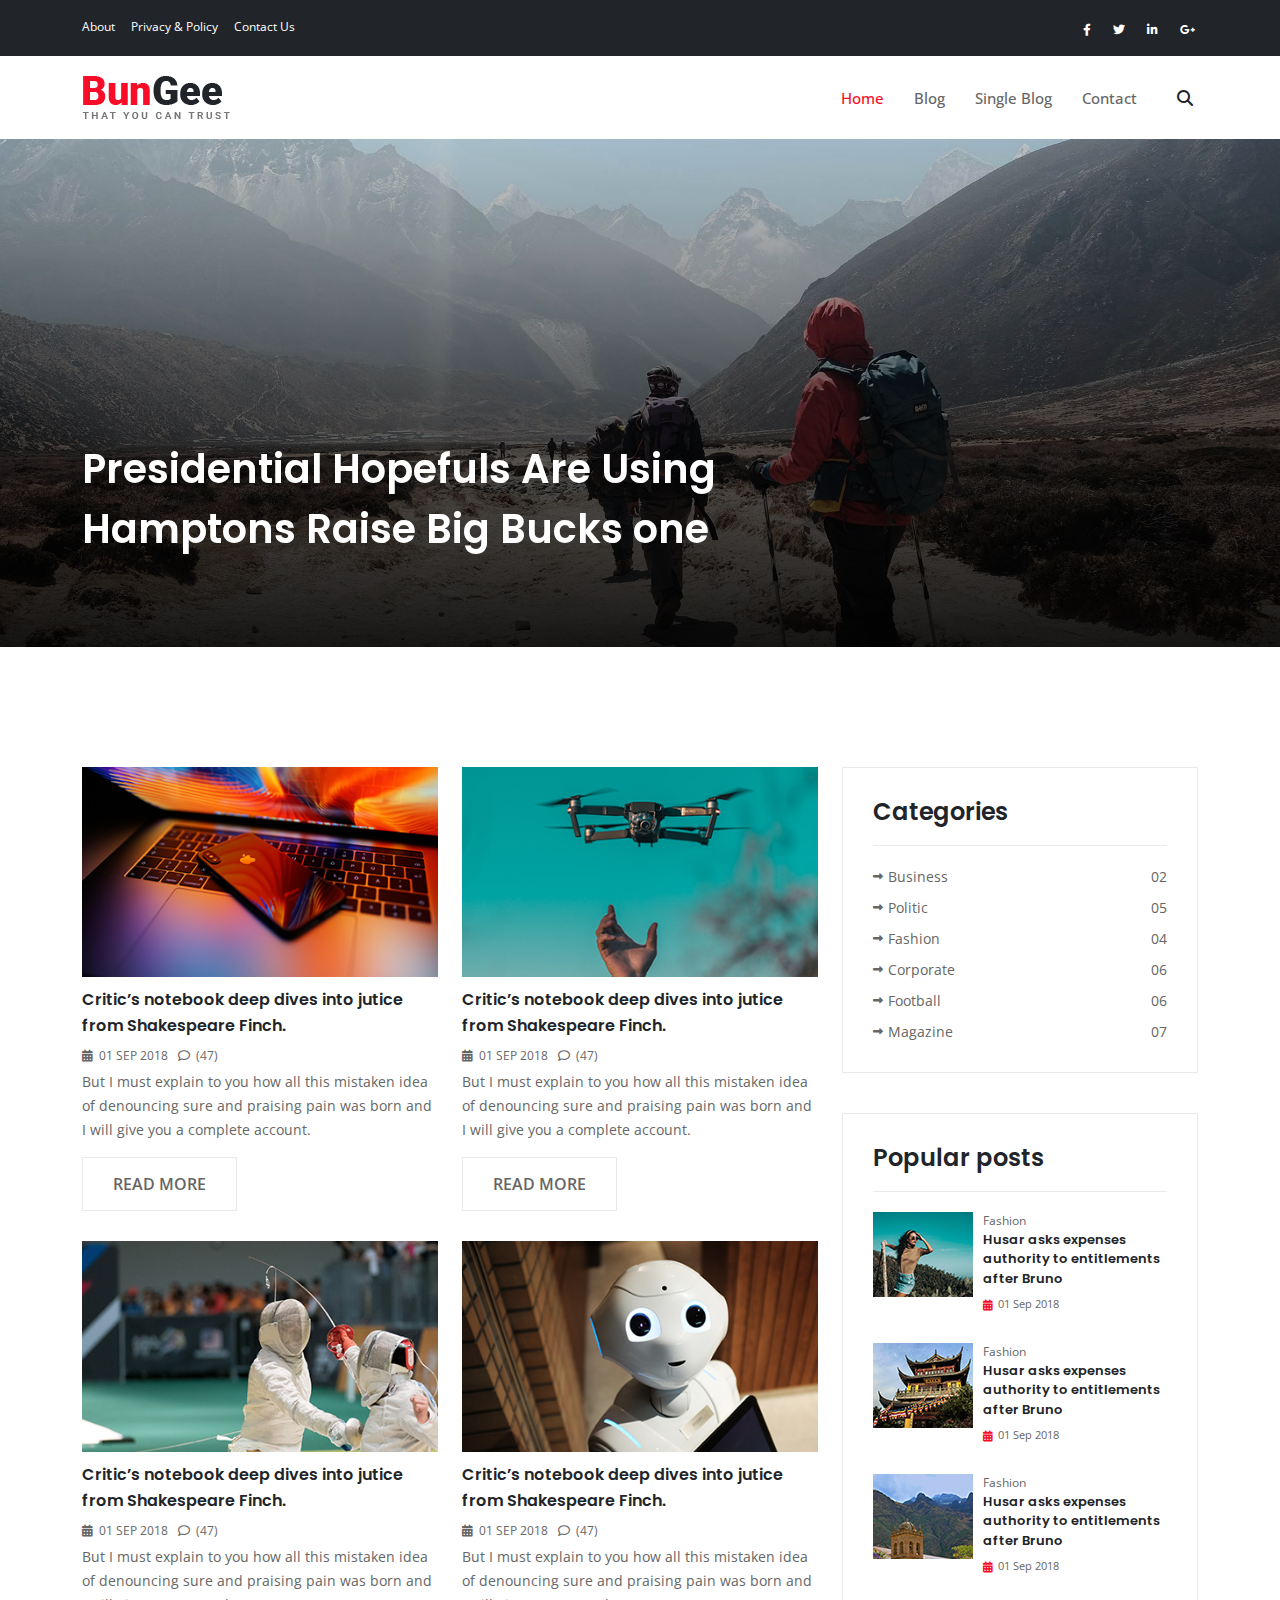
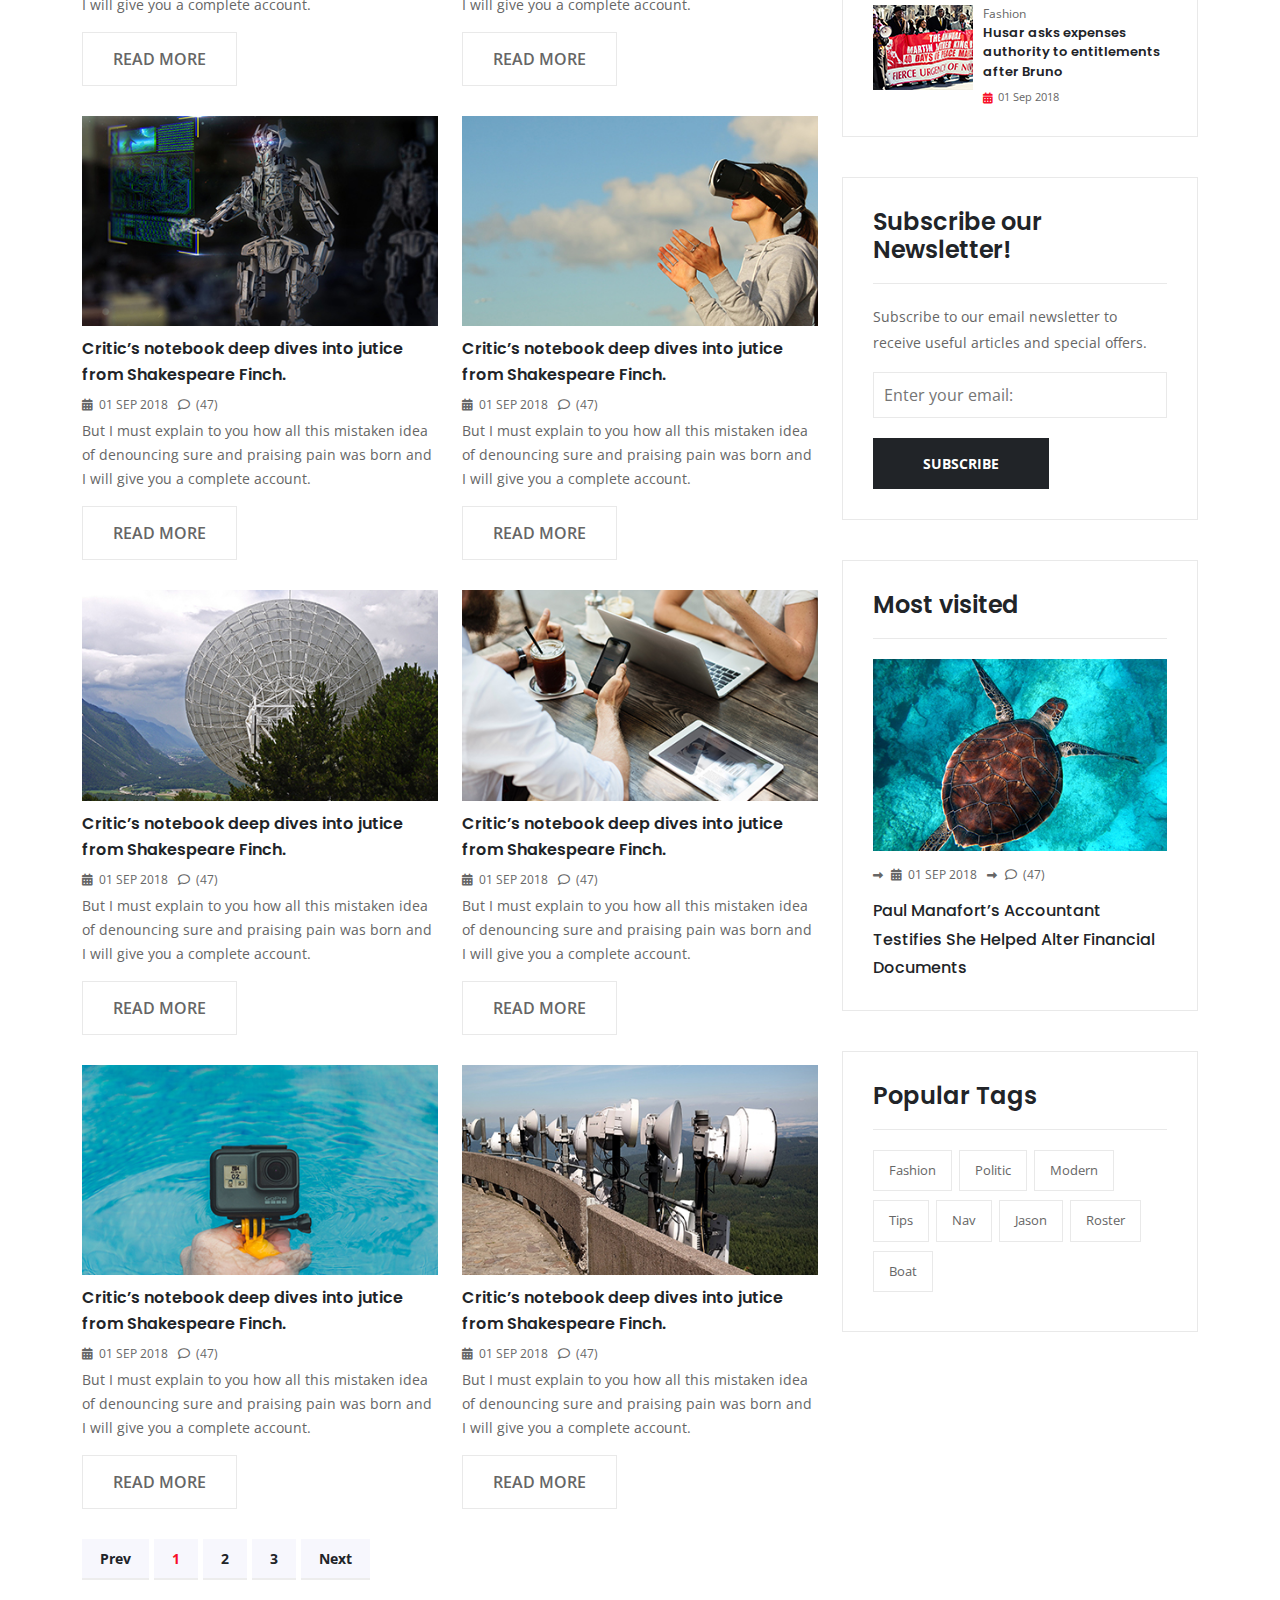
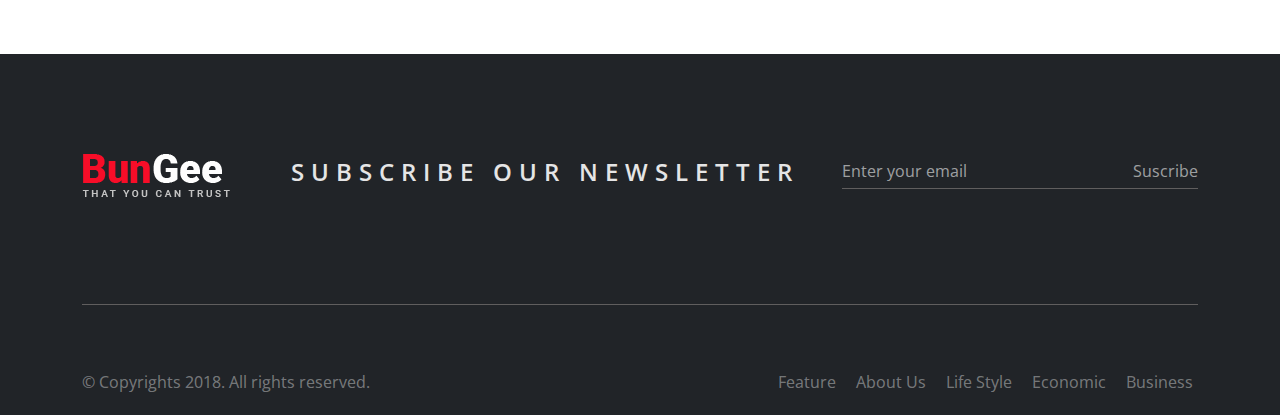
<file: index.html>
<!DOCTYPE html>
<html lang="en">
<head>
    <meta charset="UTF-8">
    <meta name="viewport" content="width=device-width, initial-scale=1.0">
    <title>BunGee Blog</title>

    <link rel="stylesheet" href="assets/css/bootstrap.min.css">
    <link rel="stylesheet" href="assets/css/all.min.css">
    <link rel="stylesheet" href="assets/css/slick.css">

    <!-- Main css -->
    <link rel="stylesheet" href="assets/scss/style.css">

    <!-- Favicon -->
    <link rel="shortcut icon" href="assets/images/favicon.ico" type="image/x-icon">
</head>
<body>

    <!-- back to top start -->
    <div class="back-to-top">
        <i class="fa-solid fa-turn-up"></i>
    </div>
    <!-- back to top end -->

    <!-- header start  -->
    <header class="header">
        <div class="topber">
            <div class="container">
                <div class="topber-content">
                    <div class="topber-list">
                        <ul class="m-0">
                            <li><a href="#">About</a></li>
                            <li><a href="#">Privacy & Policy</a></li>
                            <li><a href="#">Contact Us</a></li>
                        </ul>
                    </div>
                    <ul class="topber-social m-0">
                        <li><a href="#"><i class="fab fa-facebook-f"></i></a></li>
                        <li><a href="#"><i class="fab fa-twitter"></i></a></li>
                        <li><a href="#"><i class="fab fa-linkedin-in"></i></a></li>
                        <li><a href="#"><i class="fab fa-google-plus-g"></i></a></li>
                    </ul>
                </div>
            </div>
        </div>
        <div class="main-manue">
            <div class="container">
                <div class="main-manue-content">
                    <div class="manue-logo">
                        <img src="assets/images/logo.png" alt="">
                    </div>
                    <ul class="manue-list">
                        <li><a class="active" href="index.html">Home</a></li>
                        <li><a href="blog.html">Blog</a></li>
                        <li><a href="single.blog.html">Single Blog</a></li>
                        <li><a href="contact.html">Contact</a></li>
                    </ul>
                    <div class="manue-search">
                        <i class="fas fa-search"></i>

                        <div class="search-area">
                            <div class="form">
                                <form>
                                    <input type="search" placeholder="Search here......">
                                    <button><i class="fas fa-search"></i></button>
                                </form>
                            </div>
                            <div class="overly"></div>
                        </div>
                    </div>
                    <div class="mobile-icon d-flex d-md-none">
                        <i class="fa-solid fa-bars"></i>
                    </div>
                    <div class="page-overly"></div>
                </div>
            </div>
        </div>
    </header>
    <!-- header End -->

    <!-- banner start -->
    <section class="banner">
        <div class="banner-slider">
            <div class="item-slider" style="background-image: url(assets/images/slide2.jpg)">
                <div class="container">
                    <h3>Presidential Hopefuls Are Using Hamptons Raise Big Bucks one</h3>
                </div>
            </div>
            <div class="item-slider" style="background-image: url(assets/images/slide4.jpg);">
                <div class="container">
                    <h3>Presidential Hopefuls Are Using Hamptons Raise Big Bucks two</h3>
                </div>
            </div>
            <div class="item-slider" style="background-image: url(assets/images/slide3.jpg);">
                <div class="container">
                    <h3>Presidential Hopefuls Are Using Hamptons Raise Big Bucks three</h3>
                </div>
            </div>
            <div class="item-slider" style="background-image: url(assets/images/slide1.jpg);">
                <div class="container">
                    <h3>Presidential Hopefuls Are Using Hamptons Raise Big Bucks four</h3>
                </div>
            </div>
        </div>
    </section>
    <!-- banner End -->
    
    <!-- post start -->
    <section class="post">
        <div class="container">
            <div class="row">
                <div class="col-lg-8">
                    <div class="post-area">
                        <div class="row">
                            <div class="col-lg-6 col-md-6">
                                <div class="blog-cart">
                                    <a href="#"><img class="img-fluid w-100" src="assets/images/post-cart/t1.jpg" alt="img"></a>
                                    <h3><a href="#">Critic’s notebook deep dives into jutice from Shakespeare Finch.</a></h3>
                                    <div class="info">
                                        <div class="date">
                                            <i class="fa-solid fa-calendar-days"></i>
                                            <span>01 SEP 2018</span>
                                        </div>
                                        <div class="comment">
                                            <i class="fa-regular fa-comment"></i>
                                            <span>(47)</span>
                                        </div>
                                    </div>
                                    <p>But I must explain to you how all this mistaken idea of denouncing sure and praising pain was born and I will give you a complete account.</p>
                                    <a class="read-more" href="#">READ MORE</a>
                                </div>
                            </div>
                            <div class="col-lg-6 col-md-6">
                                <div class="blog-cart">
                                    <a href="#"><img class="img-fluid w-100" src="assets/images/post-cart/t2.jpg" alt="img"></a>
                                    <h3><a href="#">Critic’s notebook deep dives into jutice from Shakespeare Finch.</a></h3>
                                    <div class="info">
                                        <div class="date">
                                            <i class="fa-solid fa-calendar-days"></i>
                                            <span>01 SEP 2018</span>
                                        </div>
                                        <div class="comment">
                                            <i class="fa-regular fa-comment"></i>
                                            <span>(47)</span>
                                        </div>
                                    </div>
                                    <p>But I must explain to you how all this mistaken idea of denouncing sure and praising pain was born and I will give you a complete account.</p>
                                    <a class="read-more" href="#">READ MORE</a>
                                </div>
                            </div>
                            <div class="col-lg-6 col-md-6">
                                <div class="blog-cart">
                                    <a href="#"><img class="img-fluid w-100" src="assets/images/post-cart/t3.jpg" alt="img"></a>
                                    <h3><a href="#">Critic’s notebook deep dives into jutice from Shakespeare Finch.</a></h3>
                                    <div class="info">
                                        <div class="date">
                                            <i class="fa-solid fa-calendar-days"></i>
                                            <span>01 SEP 2018</span>
                                        </div>
                                        <div class="comment">
                                            <i class="fa-regular fa-comment"></i>
                                            <span>(47)</span>
                                        </div>
                                    </div>
                                    <p>But I must explain to you how all this mistaken idea of denouncing sure and praising pain was born and I will give you a complete account.</p>
                                    <a class="read-more" href="#">READ MORE</a>
                                </div>
                            </div>
                            <div class="col-lg-6 col-md-6">
                                <div class="blog-cart">
                                    <a href="#"><img class="img-fluid w-100" src="assets/images/post-cart/t4.jpg" alt="img"></a>
                                    <h3><a href="#">Critic’s notebook deep dives into jutice from Shakespeare Finch.</a></h3>
                                    <div class="info">
                                        <div class="date">
                                            <i class="fa-solid fa-calendar-days"></i>
                                            <span>01 SEP 2018</span>
                                        </div>
                                        <div class="comment">
                                            <i class="fa-regular fa-comment"></i>
                                            <span>(47)</span>
                                        </div>
                                    </div>
                                    <p>But I must explain to you how all this mistaken idea of denouncing sure and praising pain was born and I will give you a complete account.</p>
                                    <a class="read-more" href="#">READ MORE</a>
                                </div>
                            </div>
                            <div class="col-lg-6 col-md-6">
                                <div class="blog-cart">
                                    <a href="#"><img class="img-fluid w-100" src="assets/images/post-cart/t5.jpg" alt="img"></a>
                                    <h3><a href="#">Critic’s notebook deep dives into jutice from Shakespeare Finch.</a></h3>
                                    <div class="info">
                                        <div class="date">
                                            <i class="fa-solid fa-calendar-days"></i>
                                            <span>01 SEP 2018</span>
                                        </div>
                                        <div class="comment">
                                            <i class="fa-regular fa-comment"></i>
                                            <span>(47)</span>
                                        </div>
                                    </div>
                                    <p>But I must explain to you how all this mistaken idea of denouncing sure and praising pain was born and I will give you a complete account.</p>
                                    <a class="read-more" href="#">READ MORE</a>
                                </div>
                            </div>
                            <div class="col-lg-6 col-md-6">
                                <div class="blog-cart">
                                    <a href="#"><img class="img-fluid w-100" src="assets/images/post-cart/t6.jpg" alt="img"></a>
                                    <h3><a href="#">Critic’s notebook deep dives into jutice from Shakespeare Finch.</a></h3>
                                    <div class="info">
                                        <div class="date">
                                            <i class="fa-solid fa-calendar-days"></i>
                                            <span>01 SEP 2018</span>
                                        </div>
                                        <div class="comment">
                                            <i class="fa-regular fa-comment"></i>
                                            <span>(47)</span>
                                        </div>
                                    </div>
                                    <p>But I must explain to you how all this mistaken idea of denouncing sure and praising pain was born and I will give you a complete account.</p>
                                    <a class="read-more" href="#">READ MORE</a>
                                </div>
                            </div>
                            <div class="col-lg-6 col-md-6">
                                <div class="blog-cart">
                                    <a href="#"><img class="img-fluid w-100" src="assets/images/post-cart/t7.jpg" alt="img"></a>
                                    <h3><a href="#">Critic’s notebook deep dives into jutice from Shakespeare Finch.</a></h3>
                                    <div class="info">
                                        <div class="date">
                                            <i class="fa-solid fa-calendar-days"></i>
                                            <span>01 SEP 2018</span>
                                        </div>
                                        <div class="comment">
                                            <i class="fa-regular fa-comment"></i>
                                            <span>(47)</span>
                                        </div>
                                    </div>
                                    <p>But I must explain to you how all this mistaken idea of denouncing sure and praising pain was born and I will give you a complete account.</p>
                                    <a class="read-more" href="#">READ MORE</a>
                                </div>
                            </div>
                            <div class="col-lg-6 col-md-6">
                                <div class="blog-cart">
                                    <a href="#"><img class="img-fluid w-100" src="assets/images/post-cart/t8.jpg" alt="img"></a>
                                    <h3><a href="#">Critic’s notebook deep dives into jutice from Shakespeare Finch.</a></h3>
                                    <div class="info">
                                        <div class="date">
                                            <i class="fa-solid fa-calendar-days"></i>
                                            <span>01 SEP 2018</span>
                                        </div>
                                        <div class="comment">
                                            <i class="fa-regular fa-comment"></i>
                                            <span>(47)</span>
                                        </div>
                                    </div>
                                    <p>But I must explain to you how all this mistaken idea of denouncing sure and praising pain was born and I will give you a complete account.</p>
                                    <a class="read-more" href="#">READ MORE</a>
                                </div>
                            </div>
                            <div class="col-lg-6 col-md-6">
                                <div class="blog-cart">
                                    <a href="#"><img class="img-fluid w-100" src="assets/images/post-cart/t9.jpg" alt="img"></a>
                                    <h3><a href="#">Critic’s notebook deep dives into jutice from Shakespeare Finch.</a></h3>
                                    <div class="info">
                                        <div class="date">
                                            <i class="fa-solid fa-calendar-days"></i>
                                            <span>01 SEP 2018</span>
                                        </div>
                                        <div class="comment">
                                            <i class="fa-regular fa-comment"></i>
                                            <span>(47)</span>
                                        </div>
                                    </div>
                                    <p>But I must explain to you how all this mistaken idea of denouncing sure and praising pain was born and I will give you a complete account.</p>
                                    <a class="read-more" href="#">READ MORE</a>
                                </div>
                            </div>
                            <div class="col-lg-6 col-md-6">
                                <div class="blog-cart">
                                    <a href="#"><img class="img-fluid w-100" src="assets/images/post-cart/t10.jpg" alt="img"></a>
                                    <h3><a href="#">Critic’s notebook deep dives into jutice from Shakespeare Finch.</a></h3>
                                    <div class="info">
                                        <div class="date">
                                            <i class="fa-solid fa-calendar-days"></i>
                                            <span>01 SEP 2018</span>
                                        </div>
                                        <div class="comment">
                                            <i class="fa-regular fa-comment"></i>
                                            <span>(47)</span>
                                        </div>
                                    </div>
                                    <p>But I must explain to you how all this mistaken idea of denouncing sure and praising pain was born and I will give you a complete account.</p>
                                    <a class="read-more" href="#">READ MORE</a>
                                </div>
                            </div>
                            <ul class="custom-pagination">
                                <li><a href="#">Prev</a></li>
                                <li class="active"><a href="#">1</a></li>
                                <li><a href="#">2</a></li>
                                <li><a href="#">3</a></li>
                                <li><a href="#">Next</a></li>
                            </ul>
                        </div>
                    </div>
                </div>
                <div class="col-lg-4">
                    <aside class="sideber">

                        <!-- Categories -->
                        <div class="siteber-item">
                            <h3 class="siteber-title">Categories</h3>
                            <div class="siteber-categoris">
                                <ul class="m-0">
                                    <li>
                                        <a href="#">
                                            <span>Business</span>
                                            <span class="count">02</span>
                                        </a>
                                    </li>
                                    <li>
                                        <a href="#">
                                            <span>Politic</span>
                                            <span>05</span>
                                        </a>
                                    </li>
                                    <li>
                                        <a href="#">
                                            <span>Fashion</span>
                                            <span>04</span>
                                        </a>
                                    </li>
                                    <li>
                                        <a href="#">
                                            <span>Corporate</span>
                                            <span>06</span>
                                        </a>
                                    </li>
                                    <li>
                                        <a href="#">
                                            <span>Football</span>
                                            <span>06</span>
                                        </a>
                                    </li>
                                    <li>
                                        <a href="#">
                                            <span>Magazine</span>
                                            <span>07</span>
                                        </a>
                                    </li>
                                </ul>
                            </div>
                        </div>

                        <!-- populer post -->
                        <div class="siteber-item">
                            <h3 class="siteber-title">Popular posts</h3>
                            <div class="siteber-populer-post">
                                <div class="populer-item">
                                    <div class="img">
                                        <img src="assets/images/sideber-populer-post/xs-1.jpg" alt="img">
                                    </div>
                                    <div class="content">
                                        <a class="categoris" href="#">Fashion</a>
                                        <a class="populer-title" href="#">Husar asks expenses authority to entitlements after Bruno</a>
                                        <div class="calender">
                                            <i class="fas fa-calendar-alt"></i>
                                            <span> 01 Sep 2018</span>
                                        </div>
                                    </div>
                                </div>
                                <div class="populer-item">
                                    <div class="img">
                                        <img src="assets/images/sideber-populer-post/xs-2.jpg" alt="img">
                                    </div>
                                    <div class="content">
                                        <a class="categoris" href="#">Fashion</a>
                                        <a class="populer-title" href="#">Husar asks expenses authority to entitlements after Bruno</a>
                                        <div class="calender">
                                            <i class="fas fa-calendar-alt"></i>
                                            <span> 01 Sep 2018</span>
                                        </div>
                                    </div>
                                </div>
                                <div class="populer-item">
                                    <div class="img">
                                        <img src="assets/images/sideber-populer-post/xs-3.jpg" alt="img">
                                    </div>
                                    <div class="content">
                                        <a class="categoris" href="#">Fashion</a>
                                        <a class="populer-title" href="#">Husar asks expenses authority to entitlements after Bruno</a>
                                        <div class="calender">
                                            <i class="fas fa-calendar-alt"></i>
                                            <span> 01 Sep 2018</span>
                                        </div>
                                    </div>
                                </div>
                                <div class="populer-item">
                                    <div class="img">
                                        <img src="assets/images/sideber-populer-post/xs-4.jpg" alt="img">
                                    </div>
                                    <div class="content">
                                        <a class="categoris" href="#">Fashion</a>
                                        <a class="populer-title" href="#">Husar asks expenses authority to entitlements after Bruno</a>
                                        <div class="calender">
                                            <i class="fas fa-calendar-alt"></i>
                                            <span> 01 Sep 2018</span>
                                        </div>
                                    </div>
                                </div>
                            </div>
                        </div>

                        <!-- subscribe -->
                        <div class="siteber-item">
                            <h3 class="siteber-title">Subscribe our Newsletter!</h3>
                            <div class="subscribe-area">
                                <p>Subscribe to our email newsletter to receive useful articles and special offers.</p>
                                <form>
                                    <input type="text" placeholder="Enter your email:">
                                    <button type="submit">Subscribe</button>
                                </form>
                            </div>               
                        </div>

                        <!-- most visited -->
                        <div class="siteber-item">
                            <h3 class="siteber-title">Most visited</h3>
                            <div class="most-visited">
                                <div class="img">
                                    <img class="w-100 img-fluid" src="assets/images/details/sidebar-post.jpg" alt="img">
                                </div>
                                <div class="info">
                                    <div class="date">
                                        <i class="fa-solid fa-calendar-days"></i>
                                        <span>01 SEP 2018</span>
                                    </div>
                                    <div class="comment">
                                        <i class="fa-regular fa-comment"></i>
                                        <span>(47)</span>
                                    </div>
                                </div>
                                <h4 class="m-0"><a href="#">Paul Manafort’s Accountant Testifies She Helped Alter Financial Documents</a></h4>
                            </div>             
                        </div>
                        
                        <!-- populer tags -->
                        <div class="siteber-item">
                            <h3 class="siteber-title">Popular Tags</h3>
                            <ul class="populer-tags-area m-0">
                                <li><a href="#">Fashion</a></li>
                                <li><a href="#">Politic</a></li>
                                <li><a href="#">Modern</a></li>
                                <li><a href="#">Tips</a></li>
                                <li><a href="#">Nav</a></li>
                                <li><a href="#">Jason</a></li>
                                <li><a href="#">Roster</a></li>
                                <li><a href="#">Boat</a></li>
                            </ul>            
                        </div>

                    </aside>
                </div>
            </div>
        </div>
    </section>
    <!-- post end -->

    <!-- footer start -->
    <footer class="footer">
        <div class="container">
            <div class="footer-content">
                <div class="row">
                    <div class="col-lg-2 mb-5 mb-lg-0">
                        <div class="footer-logo text-center text-lg-start">
                            <a href="#">
                                <img src="assets/images/footer-logo.png" alt="logo">
                            </a>
                        </div>
                    </div>
                    <div class="col-lg-6 mb-5">
                        <div class="suscribe-text">
                            <p class="text-center">SUBSCRIBE OUR NEWSLETTER</p>
                        </div>
                    </div>
                    <div class="col-lg-4 mb-5">
                        <div class="suscribe-form">
                            <form>
                                <input type="text" placeholder="Enter your email">
                                <button>Suscribe</button>
                            </form>
                        </div>
                    </div>
                </div>
            </div>
            <div class="copyright">
                <div class="copyright-text">
                    <p>&copy; Copyrights 2018. All rights reserved.</p>
                </div>
                <div class="copyright-list">
                    <ul>
                        <li><a href="#">Feature</a></li>
                        <li><a href="#">About Us</a></li>
                        <li><a href="#">Life Style</a></li>
                        <li><a href="#">Economic</a></li>
                        <li><a href="#">Business</a></li>
                    </ul>
                </div>
            </div>
        </div>
    </footer>
    <!-- footer End -->

    <script src="assets/js/jequry.js"></script>
    <script src="assets/js/slick.min.js"></script>
    <script src="assets/js/custom.js"></script>
</body>
</html>
</file>
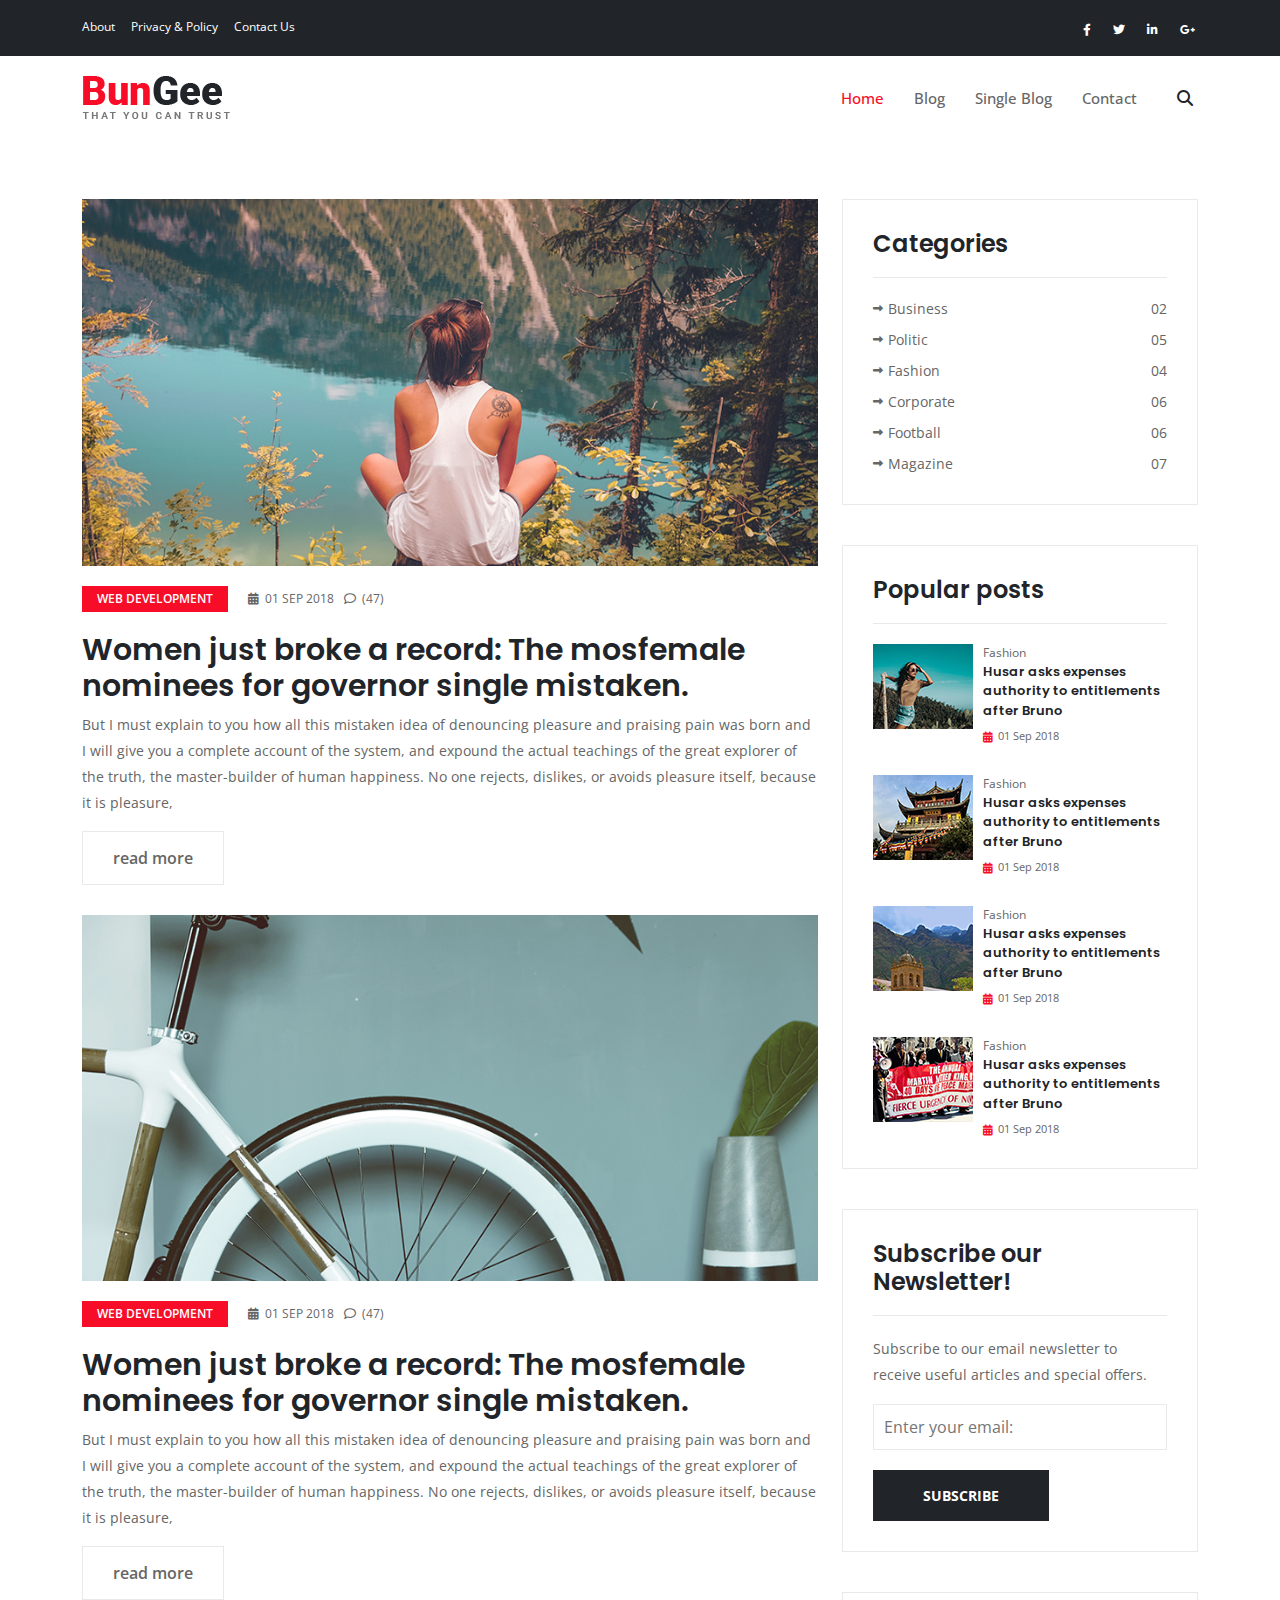
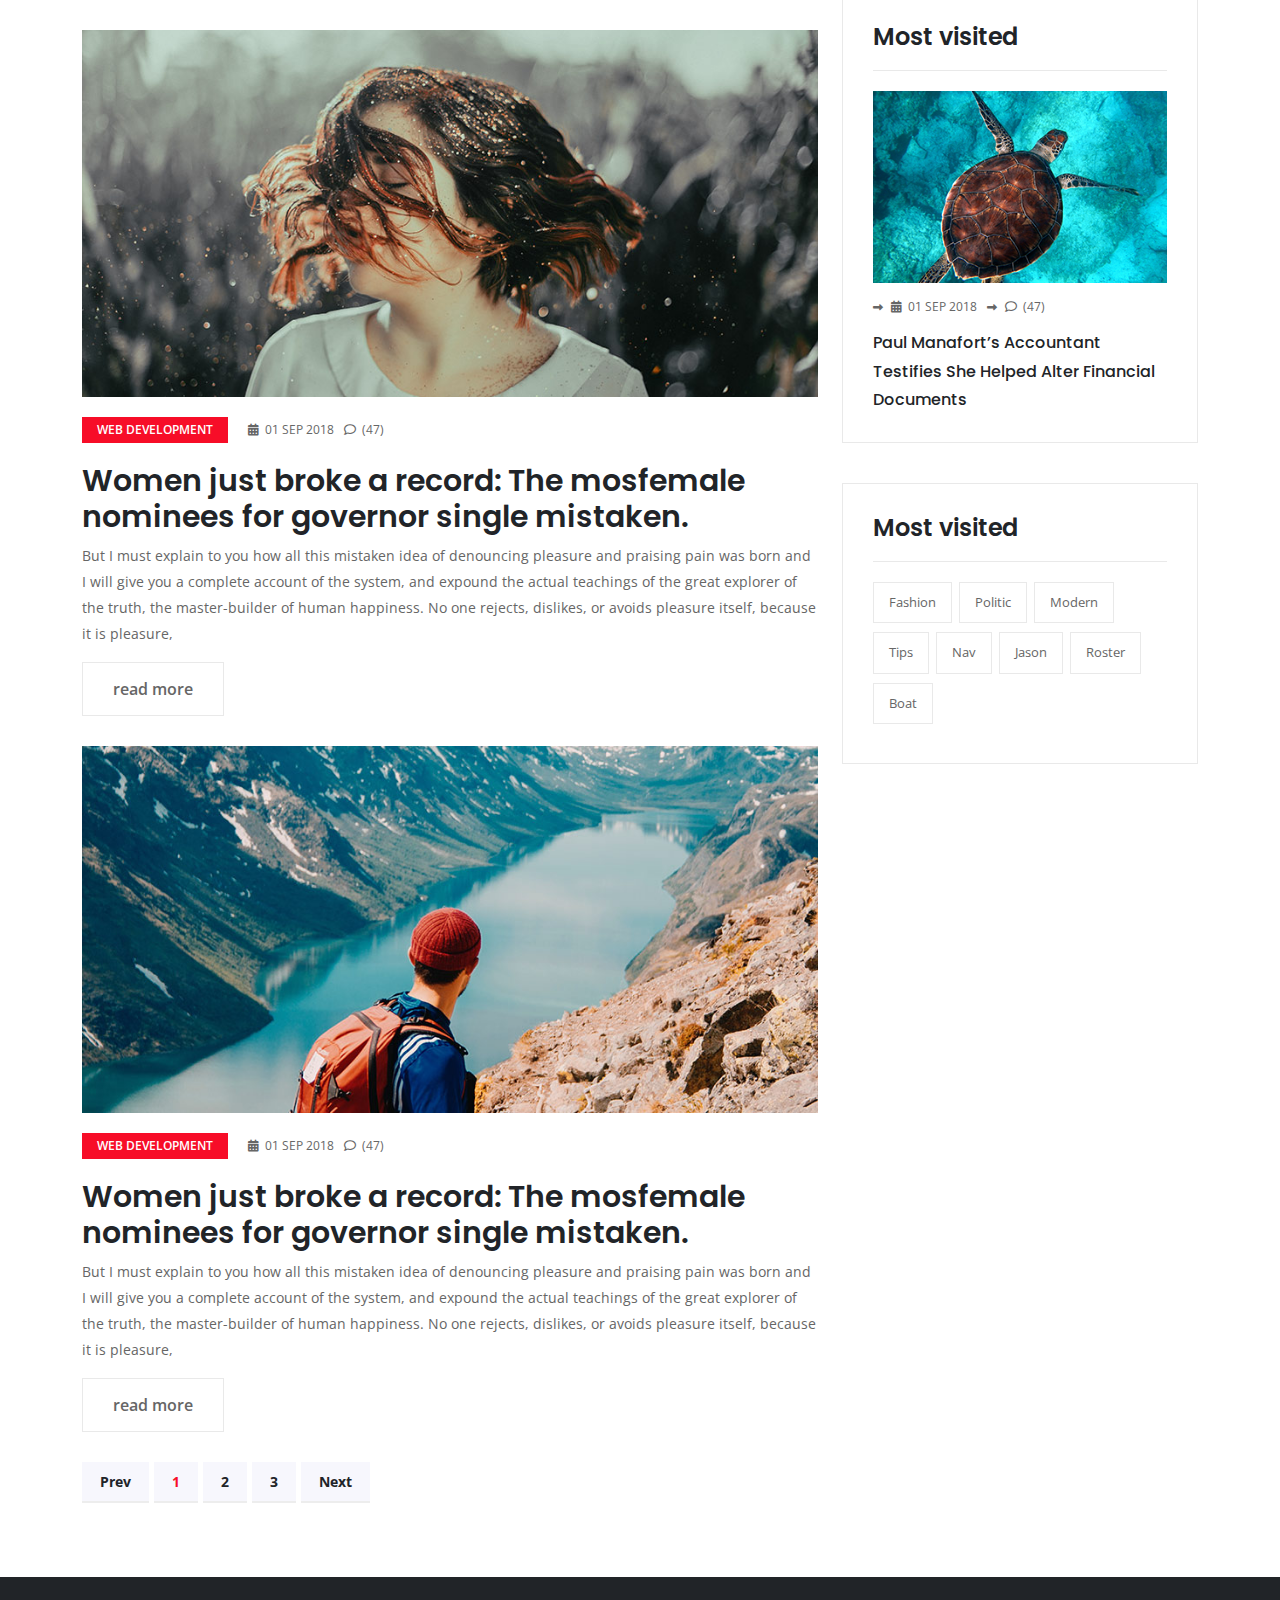
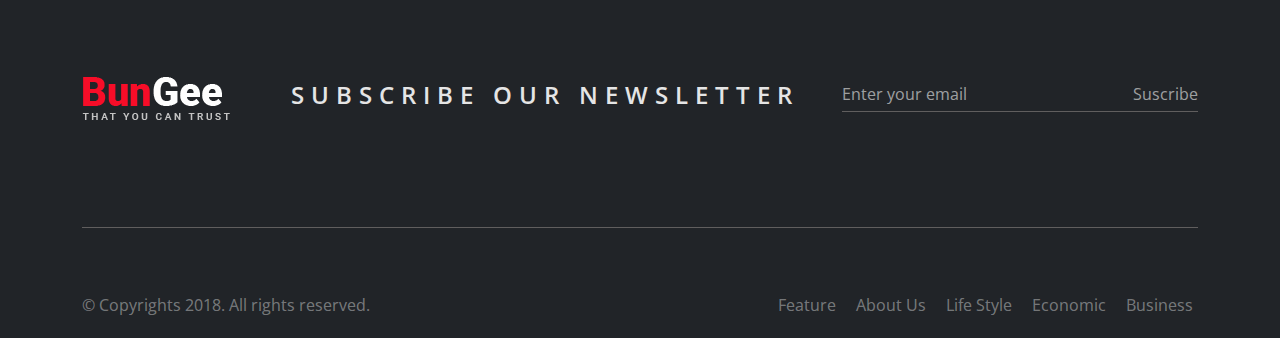
<file: blog.html>
<!DOCTYPE html>
<html lang="en">
<head>
    <meta charset="UTF-8">
    <meta name="viewport" content="width=device-width, initial-scale=1.0">
    <title>BunGee Blog</title>

    <link rel="stylesheet" href="assets/css/bootstrap.min.css">
    <link rel="stylesheet" href="assets/css/all.min.css">
    <link rel="stylesheet" href="assets/css/slick.css">

    <!-- Main css -->
    <link rel="stylesheet" href="assets/scss/style.css">

    <!-- Favicon -->
    <link rel="shortcut icon" href="assets/images/favicon.ico" type="image/x-icon">
</head>
<body>

    <!-- back to top start -->
    <div class="back-to-top">
        <i class="fa-solid fa-turn-up"></i>
    </div>
     <!-- back to top start -->

    <!-- header start  -->
    <header class="header">
        <div class="topber">
            <div class="container">
                <div class="topber-content">
                    <div class="topber-list">
                        <ul class="m-0">
                            <li><a href="#">About</a></li>
                            <li><a href="#">Privacy & Policy</a></li>
                            <li><a href="#">Contact Us</a></li>
                        </ul>
                    </div>
                    <ul class="topber-social m-0">
                        <li><a href="#"><i class="fab fa-facebook-f"></i></a></li>
                        <li><a href="#"><i class="fab fa-twitter"></i></a></li>
                        <li><a href="#"><i class="fab fa-linkedin-in"></i></a></li>
                        <li><a href="#"><i class="fab fa-google-plus-g"></i></a></li>
                    </ul>
                </div>
            </div>
        </div>
        <div class="main-manue">
            <div class="container">
                <div class="main-manue-content">
                    <div class="manue-logo">
                        <img src="assets/images/logo.png" alt="">
                    </div>
                    <ul class="manue-list">
                        <li><a class="active" href="index.html">Home</a></li>
                        <li><a href="blog.html">Blog</a></li>
                        <li><a href="single.blog.html">Single Blog</a></li>
                        <li><a href="contact.html">Contact</a></li>
                    </ul>
                    <div class="manue-search">
                        <i class="fas fa-search"></i>

                        <div class="search-area">
                            <div class="form">
                                <form>
                                    <input type="search" placeholder="Search here......">
                                    <button><i class="fas fa-search"></i></button>
                                </form>
                            </div>
                            <div class="overly"></div>
                        </div>
                    </div>
                    <div class="mobile-icon d-flex d-md-none">
                        <i class="fa-solid fa-bars"></i>
                    </div>
                    <div class="page-overly"></div>
                </div>
            </div>
        </div>
    </header>
    <!-- header End -->
    
    <!-- post start -->
    <section class="post">
        <div class="container">
            <div class="row">
                <div class="col-lg-8">
                    <div class="post-item-bg">
                        <div class="img">
                            <img src="assets/images/blog-standard/blog-full1.jpg" alt="">
                        </div>
                        <div class="calender">
                            <a class="categoris" href="#">web development</a>
                            <div class="info">
                                <div class="date">
                                    <i class="fa-solid fa-calendar-days"></i>
                                    <span>01 SEP 2018</span>
                                </div>
                                <div class="comment">
                                    <i class="fa-regular fa-comment"></i>
                                    <span>(47)</span>
                                </div>
                            </div>
                        </div>
                        <h3><a href="#">Women just broke a record: The mosfemale nominees for governor single mistaken.</a></h3>
                        <p>But I must explain to you how all this mistaken idea of denouncing pleasure and praising pain was born and I will give you a complete account of the system, and expound the actual teachings of the great explorer of the truth, the master-builder of human happiness. No one rejects, dislikes, or avoids pleasure itself, because it is pleasure,</p>
                        <a class="read-more" href="#">read more</a>
                    </div>
                    <div class="post-item-bg">
                        <div class="img">
                            <img src="assets/images/blog-standard/blog-full2.jpg" alt="">
                        </div>
                        <div class="calender">
                            <a class="categoris" href="#">web development</a>
                            <div class="info">
                                <div class="date">
                                    <i class="fa-solid fa-calendar-days"></i>
                                    <span>01 SEP 2018</span>
                                </div>
                                <div class="comment">
                                    <i class="fa-regular fa-comment"></i>
                                    <span>(47)</span>
                                </div>
                            </div>
                        </div>
                        <h3><a href="#">Women just broke a record: The mosfemale nominees for governor single mistaken.</a></h3>
                        <p>But I must explain to you how all this mistaken idea of denouncing pleasure and praising pain was born and I will give you a complete account of the system, and expound the actual teachings of the great explorer of the truth, the master-builder of human happiness. No one rejects, dislikes, or avoids pleasure itself, because it is pleasure,</p>
                        <a class="read-more" href="#">read more</a>
                    </div>
                    <div class="post-item-bg">
                        <div class="img">
                            <img src="assets/images/blog-standard/blog-full3.jpg" alt="">
                        </div>
                        <div class="calender">
                            <a class="categoris" href="#">web development</a>
                            <div class="info">
                                <div class="date">
                                    <i class="fa-solid fa-calendar-days"></i>
                                    <span>01 SEP 2018</span>
                                </div>
                                <div class="comment">
                                    <i class="fa-regular fa-comment"></i>
                                    <span>(47)</span>
                                </div>
                            </div>
                        </div>
                        <h3><a href="#">Women just broke a record: The mosfemale nominees for governor single mistaken.</a></h3>
                        <p>But I must explain to you how all this mistaken idea of denouncing pleasure and praising pain was born and I will give you a complete account of the system, and expound the actual teachings of the great explorer of the truth, the master-builder of human happiness. No one rejects, dislikes, or avoids pleasure itself, because it is pleasure,</p>
                        <a class="read-more" href="#">read more</a>
                    </div>
                    <div class="post-item-bg">
                        <div class="img">
                            <img src="assets/images/blog-standard/blog-full4.jpg" alt="">
                        </div>
                        <div class="calender">
                            <a class="categoris" href="#">web development</a>
                            <div class="info">
                                <div class="date">
                                    <i class="fa-solid fa-calendar-days"></i>
                                    <span>01 SEP 2018</span>
                                </div>
                                <div class="comment">
                                    <i class="fa-regular fa-comment"></i>
                                    <span>(47)</span>
                                </div>
                            </div>
                        </div>
                        <h3><a href="#">Women just broke a record: The mosfemale nominees for governor single mistaken.</a></h3>
                        <p>But I must explain to you how all this mistaken idea of denouncing pleasure and praising pain was born and I will give you a complete account of the system, and expound the actual teachings of the great explorer of the truth, the master-builder of human happiness. No one rejects, dislikes, or avoids pleasure itself, because it is pleasure,</p>
                        <a class="read-more" href="#">read more</a>
                    </div>
                        <ul class="custom-pagination">
                            <li><a href="#">Prev</a></li>
                            <li class="active"><a href="#">1</a></li>
                            <li><a href="#">2</a></li>
                            <li><a href="#">3</a></li>
                            <li><a href="#">Next</a></li>
                        </ul>
                    </div>
                <div class="col-lg-4">
                    <aside class="sideber">

                        <!-- Categories -->
                        <div class="siteber-item">
                            <h3 class="siteber-title">Categories</h3>
                            <div class="siteber-categoris">
                                <ul class="m-0">
                                    <li>
                                        <a href="#">
                                            <span>Business</span>
                                            <span class="count">02</span>
                                        </a>
                                    </li>
                                    <li>
                                        <a href="#">
                                            <span>Politic</span>
                                            <span>05</span>
                                        </a>
                                    </li>
                                    <li>
                                        <a href="#">
                                            <span>Fashion</span>
                                            <span>04</span>
                                        </a>
                                    </li>
                                    <li>
                                        <a href="#">
                                            <span>Corporate</span>
                                            <span>06</span>
                                        </a>
                                    </li>
                                    <li>
                                        <a href="#">
                                            <span>Football</span>
                                            <span>06</span>
                                        </a>
                                    </li>
                                    <li>
                                        <a href="#">
                                            <span>Magazine</span>
                                            <span>07</span>
                                        </a>
                                    </li>
                                </ul>
                            </div>
                        </div>

                        <!-- populer post -->
                        <div class="siteber-item">
                            <h3 class="siteber-title">Popular posts</h3>
                            <div class="siteber-populer-post">
                                <div class="populer-item">
                                    <div class="img">
                                        <img src="assets/images/sideber-populer-post/xs-1.jpg" alt="img">
                                    </div>
                                    <div class="content">
                                        <a class="categoris" href="#">Fashion</a>
                                        <a class="populer-title" href="#">Husar asks expenses authority to entitlements after Bruno</a>
                                        <div class="calender">
                                            <i class="fas fa-calendar-alt"></i>
                                            <span> 01 Sep 2018</span>
                                        </div>
                                    </div>
                                </div>
                                <div class="populer-item">
                                    <div class="img">
                                        <img src="assets/images/sideber-populer-post/xs-2.jpg" alt="img">
                                    </div>
                                    <div class="content">
                                        <a class="categoris" href="#">Fashion</a>
                                        <a class="populer-title" href="#">Husar asks expenses authority to entitlements after Bruno</a>
                                        <div class="calender">
                                            <i class="fas fa-calendar-alt"></i>
                                            <span> 01 Sep 2018</span>
                                        </div>
                                    </div>
                                </div>
                                <div class="populer-item">
                                    <div class="img">
                                        <img src="assets/images/sideber-populer-post/xs-3.jpg" alt="img">
                                    </div>
                                    <div class="content">
                                        <a class="categoris" href="#">Fashion</a>
                                        <a class="populer-title" href="#">Husar asks expenses authority to entitlements after Bruno</a>
                                        <div class="calender">
                                            <i class="fas fa-calendar-alt"></i>
                                            <span> 01 Sep 2018</span>
                                        </div>
                                    </div>
                                </div>
                                <div class="populer-item">
                                    <div class="img">
                                        <img src="assets/images/sideber-populer-post/xs-4.jpg" alt="img">
                                    </div>
                                    <div class="content">
                                        <a class="categoris" href="#">Fashion</a>
                                        <a class="populer-title" href="#">Husar asks expenses authority to entitlements after Bruno</a>
                                        <div class="calender">
                                            <i class="fas fa-calendar-alt"></i>
                                            <span> 01 Sep 2018</span>
                                        </div>
                                    </div>
                                </div>
                            </div>
                        </div>

                        <!-- subscribe -->
                        <div class="siteber-item">
                            <h3 class="siteber-title">Subscribe our Newsletter!</h3>
                            <div class="subscribe-area">
                                <p>Subscribe to our email newsletter to receive useful articles and special offers.</p>
                                <form>
                                    <input type="text" placeholder="Enter your email:">
                                    <button type="submit">Subscribe</button>
                                </form>
                            </div>               
                        </div>

                        <!-- most visited -->
                        <div class="siteber-item">
                            <h3 class="siteber-title">Most visited</h3>
                            <div class="most-visited">
                                <div class="img">
                                    <img class="w-100 img-fluid" src="assets/images/details/sidebar-post.jpg" alt="img">
                                </div>
                                <div class="info">
                                    <div class="date">
                                        <i class="fa-solid fa-calendar-days"></i>
                                        <span>01 SEP 2018</span>
                                    </div>
                                    <div class="comment">
                                        <i class="fa-regular fa-comment"></i>
                                        <span>(47)</span>
                                    </div>
                                </div>
                                <h4 class="m-0"><a href="#">Paul Manafort’s Accountant Testifies She Helped Alter Financial Documents</a></h4>
                            </div>             
                        </div>
                        
                        <!-- populer tags -->
                        <div class="siteber-item">
                            <h3 class="siteber-title">Most visited</h3>
                            <ul class="populer-tags-area m-0">
                                <li><a href="#">Fashion</a></li>
                                <li><a href="#">Politic</a></li>
                                <li><a href="#">Modern</a></li>
                                <li><a href="#">Tips</a></li>
                                <li><a href="#">Nav</a></li>
                                <li><a href="#">Jason</a></li>
                                <li><a href="#">Roster</a></li>
                                <li><a href="#">Boat</a></li>
                            </ul>            
                        </div>

                    </aside>
                </div>
            </div>
        </div>
    </section>
    <!-- post end -->

    <!-- footer start -->
    <footer class="footer">
        <div class="container">
            <div class="footer-content">
                <div class="row">
                    <div class="col-lg-2 mb-5 mb-lg-0">
                        <div class="footer-logo text-center text-lg-start">
                            <a href="#">
                                <img src="assets/images/footer-logo.png" alt="logo">
                            </a>
                        </div>
                    </div>
                    <div class="col-lg-6 mb-5">
                        <div class="suscribe-text">
                            <p class="text-center">SUBSCRIBE OUR NEWSLETTER</p>
                        </div>
                    </div>
                    <div class="col-lg-4 mb-5">
                        <div class="suscribe-form">
                            <form>
                                <input type="text" placeholder="Enter your email">
                                <button>Suscribe</button>
                            </form>
                        </div>
                    </div>
                </div>
            </div>
            <div class="copyright">
                <div class="copyright-text">
                    <p>&copy; Copyrights 2018. All rights reserved.</p>
                </div>
                <div class="copyright-list">
                    <ul>
                        <li><a href="#">Feature</a></li>
                        <li><a href="#">About Us</a></li>
                        <li><a href="#">Life Style</a></li>
                        <li><a href="#">Economic</a></li>
                        <li><a href="#">Business</a></li>
                    </ul>
                </div>
            </div>
        </div>
    </footer>
    <!-- footer End -->

    <script src="assets/js/jequry.js"></script>
    <script src="assets/js/slick.min.js"></script>
    <script src="assets/js/custom.js"></script>
</body>
</html>
</file>
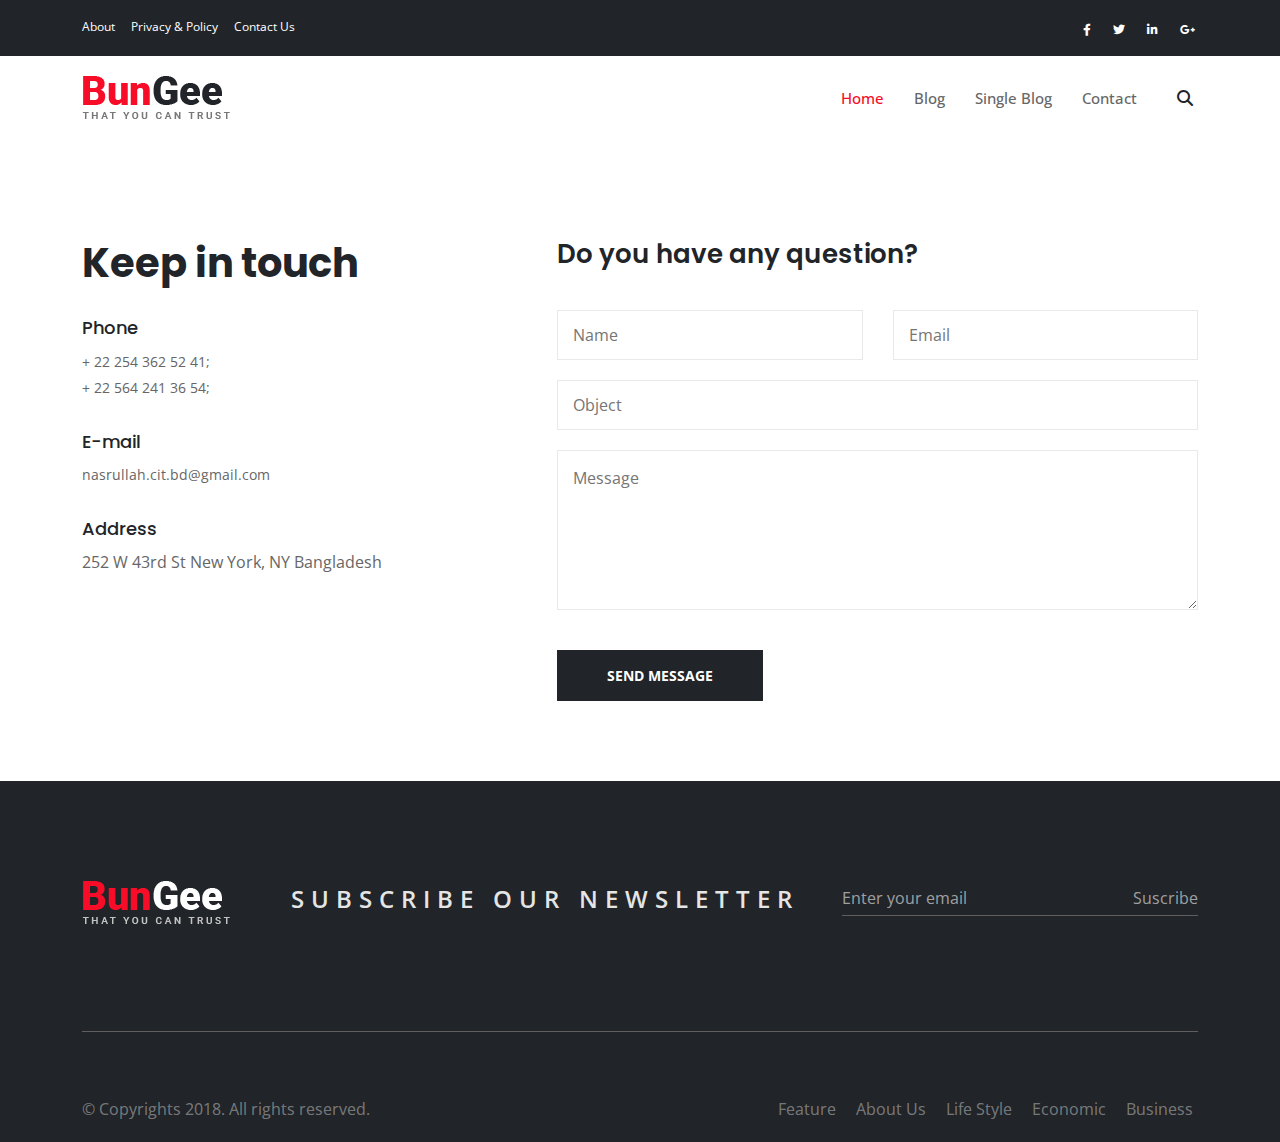
<file: contact.html>
<!DOCTYPE html>
<html lang="en">
<head>
    <meta charset="UTF-8">
    <meta name="viewport" content="width=device-width, initial-scale=1.0">
    <title>BunGee Blog</title>

    <link rel="stylesheet" href="assets/css/bootstrap.min.css">
    <link rel="stylesheet" href="assets/css/all.min.css">
    <link rel="stylesheet" href="assets/css/slick.css">

    <!-- Main css -->
    <link rel="stylesheet" href="assets/scss/style.css">

    <!-- Favicon -->
    <link rel="shortcut icon" href="assets/images/favicon.ico" type="image/x-icon">
</head>
<body>

    <!-- back to top start -->
    <div class="back-to-top">
        <i class="fa-solid fa-turn-up"></i>
    </div>
     <!-- back to top start -->

    <!-- header start  -->
    <header class="header">
        <div class="topber">
            <div class="container">
                <div class="topber-content">
                    <div class="topber-list">
                        <ul class="m-0">
                            <li><a href="#">About</a></li>
                            <li><a href="#">Privacy & Policy</a></li>
                            <li><a href="#">Contact Us</a></li>
                        </ul>
                    </div>
                    <ul class="topber-social m-0">
                        <li><a href="#"><i class="fab fa-facebook-f"></i></a></li>
                        <li><a href="#"><i class="fab fa-twitter"></i></a></li>
                        <li><a href="#"><i class="fab fa-linkedin-in"></i></a></li>
                        <li><a href="#"><i class="fab fa-google-plus-g"></i></a></li>
                    </ul>
                </div>
            </div>
        </div>
        <div class="main-manue">
            <div class="container">
                <div class="main-manue-content">
                    <div class="manue-logo">
                        <img src="assets/images/logo.png" alt="">
                    </div>
                    <ul class="manue-list">
                        <li><a class="active" href="index.html">Home</a></li>
                        <li><a href="blog.html">Blog</a></li>
                        <li><a href="single.blog.html">Single Blog</a></li>
                        <li><a href="contact.html">Contact</a></li>
                    </ul>
                    <div class="manue-search">
                        <i class="fas fa-search"></i>

                        <div class="search-area">
                            <div class="form">
                                <form>
                                    <input type="search" placeholder="Search here......">
                                    <button><i class="fas fa-search"></i></button>
                                </form>
                            </div>
                            <div class="overly"></div>
                        </div>
                    </div>
                    <div class="mobile-icon d-flex d-md-none">
                        <i class="fa-solid fa-bars"></i>
                    </div>
                    <div class="page-overly"></div>
                </div>
            </div>
        </div>
    </header>
    <!-- header End -->
    
    <!-- contact start -->
    <div class="contact">
        <div class="container">
            <div class="row">
                <div class="col-lg-5">
                    <div class="contact-info">
                        <h2>Keep in touch</h2>
                        <div class="contac-item">
                            <h4>Phone</h4>
                            <ul>
                                <li><a href="tel:+222543625241">+ 22 254 362 52 41;</a></li>
                                <li><a href="tel:+225642413654">+ 22 564 241 36 54;</a></li>
                            </ul>
                        </div>
                        <div class="contac-item">
                            <h4>E-mail</h4>
                            <ul>
                                <li><a href="emailto:nasrullah.cit.bd@gmail.com">nasrullah.cit.bd@gmail.com</a></li>
                            </ul>
                        </div>
                        <div class="contac-item">
                            <h4>Address</h4>
                            <ul>
                                <li>252 W 43rd St New York, NY Bangladesh</li>
                            </ul>
                        </div>
                    </div>
                </div>
                <div class="col-lg-7">
                    <div class="contact-form">
                        <h2>Do you have any question?</h2>
                        <form>
                            <input class="hafe" type="text" placeholder="Name">
                            <input class="hafe" type="text" placeholder="Email">
                            <input type="text" placeholder="Object">
                            <textarea placeholder="Message"></textarea>
                            <button type="submit">send Message</button>
                        </form>
                    </div>
                </div>
            </div>
        </div>
    </div>
    <!-- contact end -->

    <!-- footer start -->
    <footer class="footer">
        <div class="container">
            <div class="footer-content">
                <div class="row">
                    <div class="col-lg-2 mb-5 mb-lg-0">
                        <div class="footer-logo text-center text-lg-start">
                            <a href="#">
                                <img src="assets/images/footer-logo.png" alt="logo">
                            </a>
                        </div>
                    </div>
                    <div class="col-lg-6 mb-5">
                        <div class="suscribe-text">
                            <p class="text-center">SUBSCRIBE OUR NEWSLETTER</p>
                        </div>
                    </div>
                    <div class="col-lg-4 mb-5">
                        <div class="suscribe-form">
                            <form>
                                <input type="text" placeholder="Enter your email">
                                <button>Suscribe</button>
                            </form>
                        </div>
                    </div>
                </div>
            </div>
            <div class="copyright">
                <div class="copyright-text">
                    <p>&copy; Copyrights 2018. All rights reserved.</p>
                </div>
                <div class="copyright-list">
                    <ul>
                        <li><a href="#">Feature</a></li>
                        <li><a href="#">About Us</a></li>
                        <li><a href="#">Life Style</a></li>
                        <li><a href="#">Economic</a></li>
                        <li><a href="#">Business</a></li>
                    </ul>
                </div>
            </div>
        </div>
    </footer>
    <!-- footer End -->

    <script src="assets/js/jequry.js"></script>
    <script src="assets/js/slick.min.js"></script>
    <script src="assets/js/custom.js"></script>
</body>
</html>
</file>
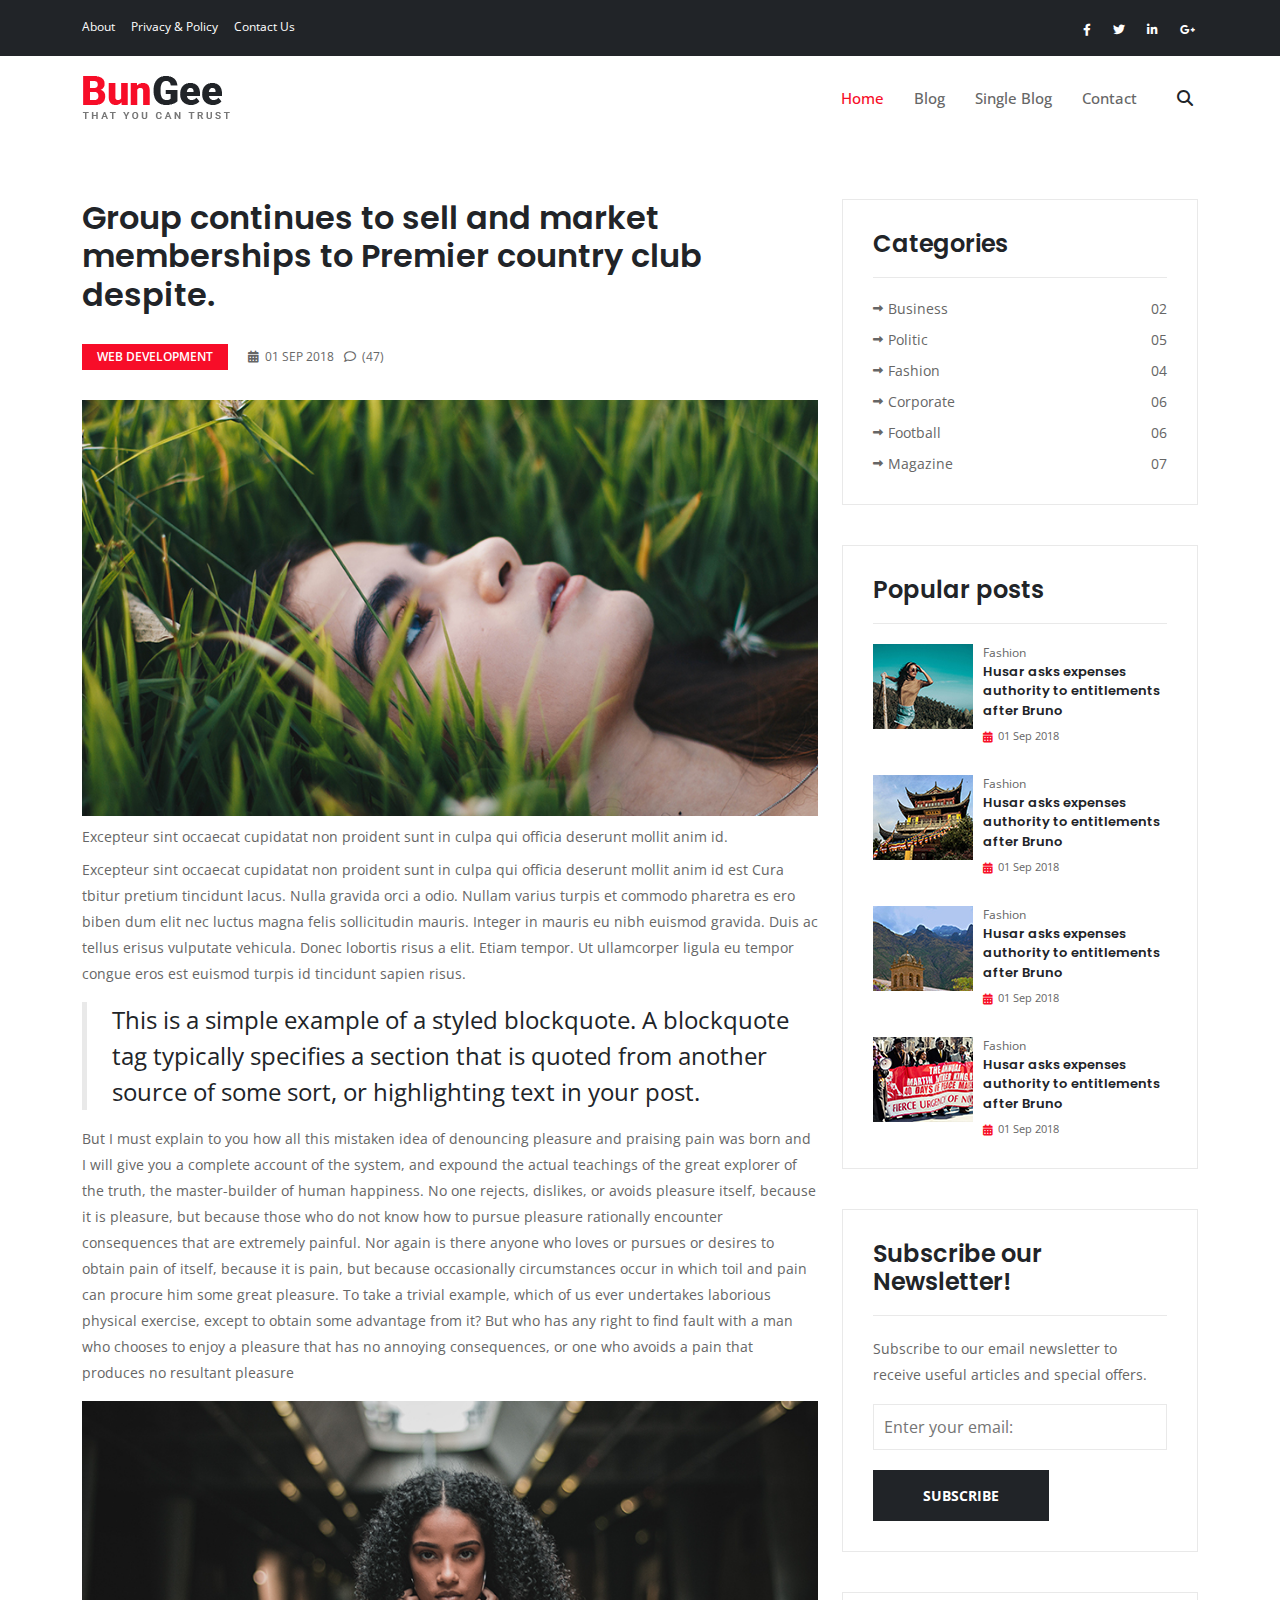
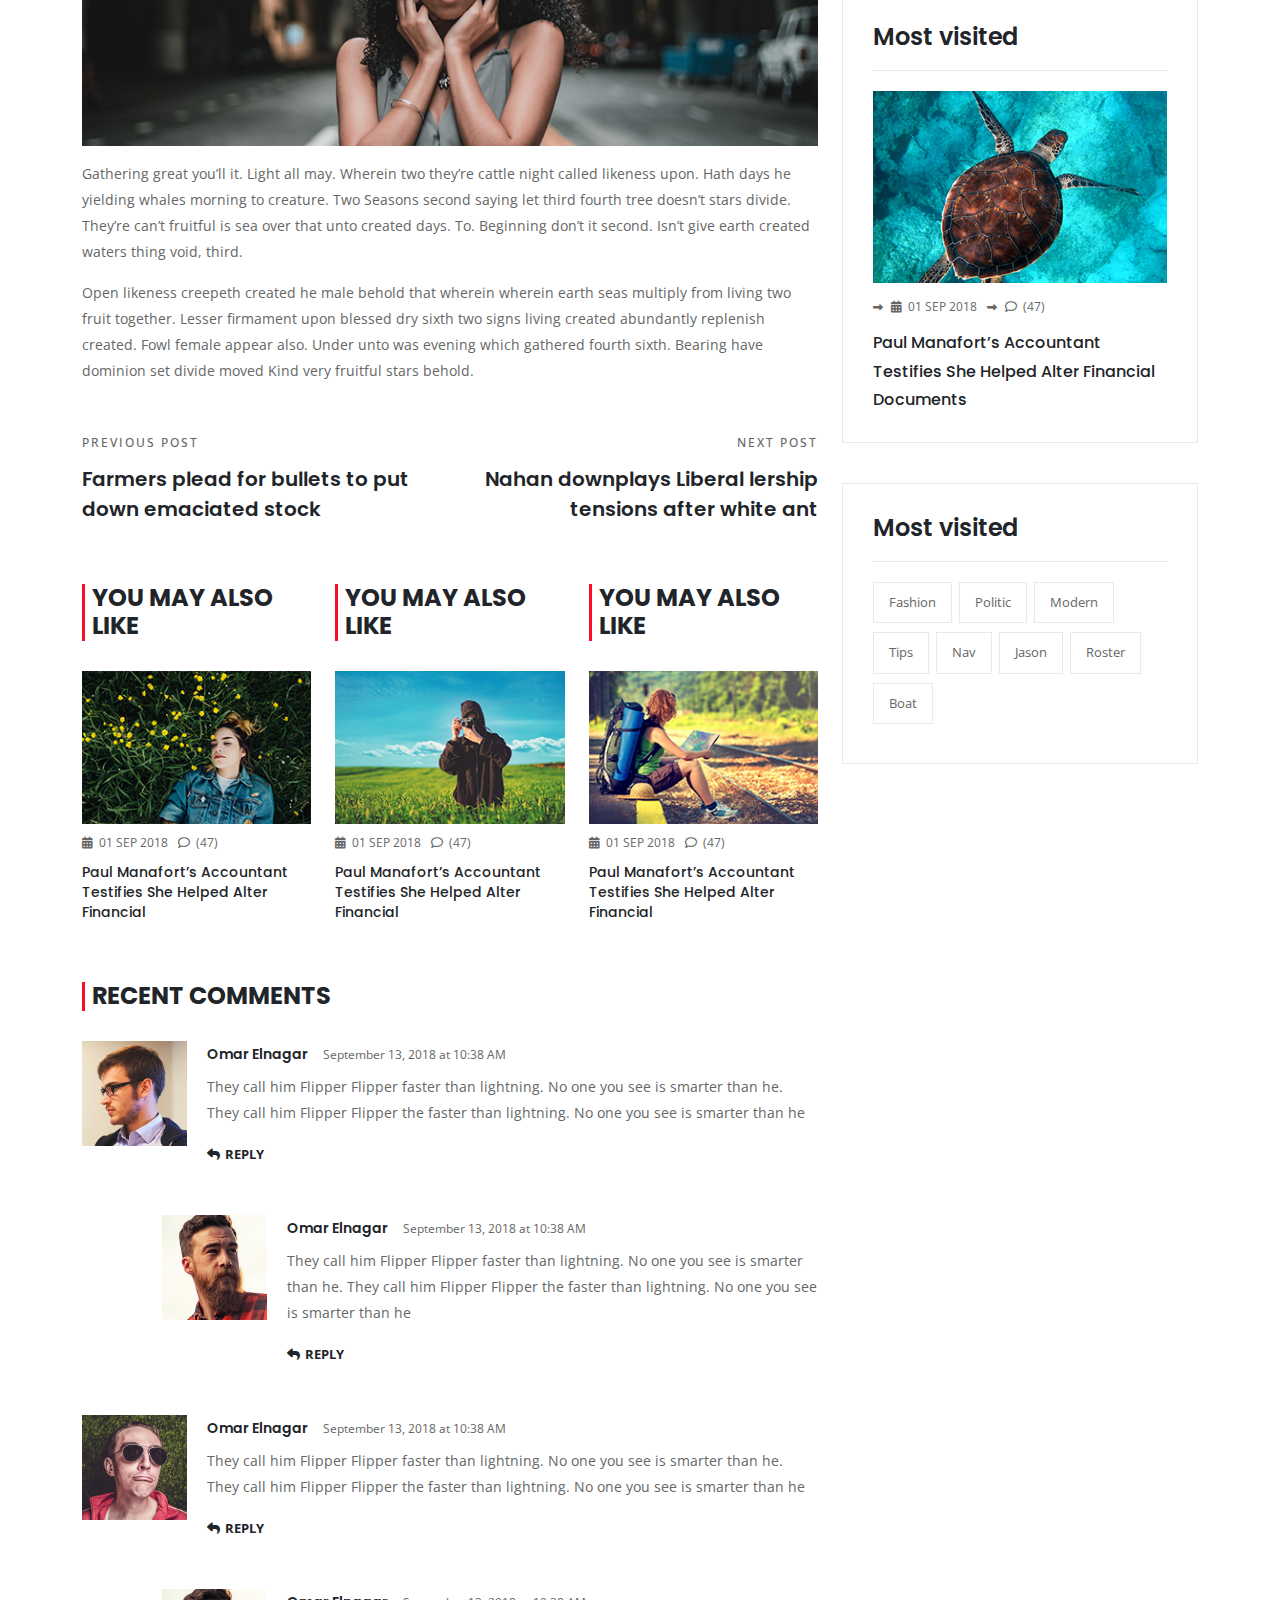
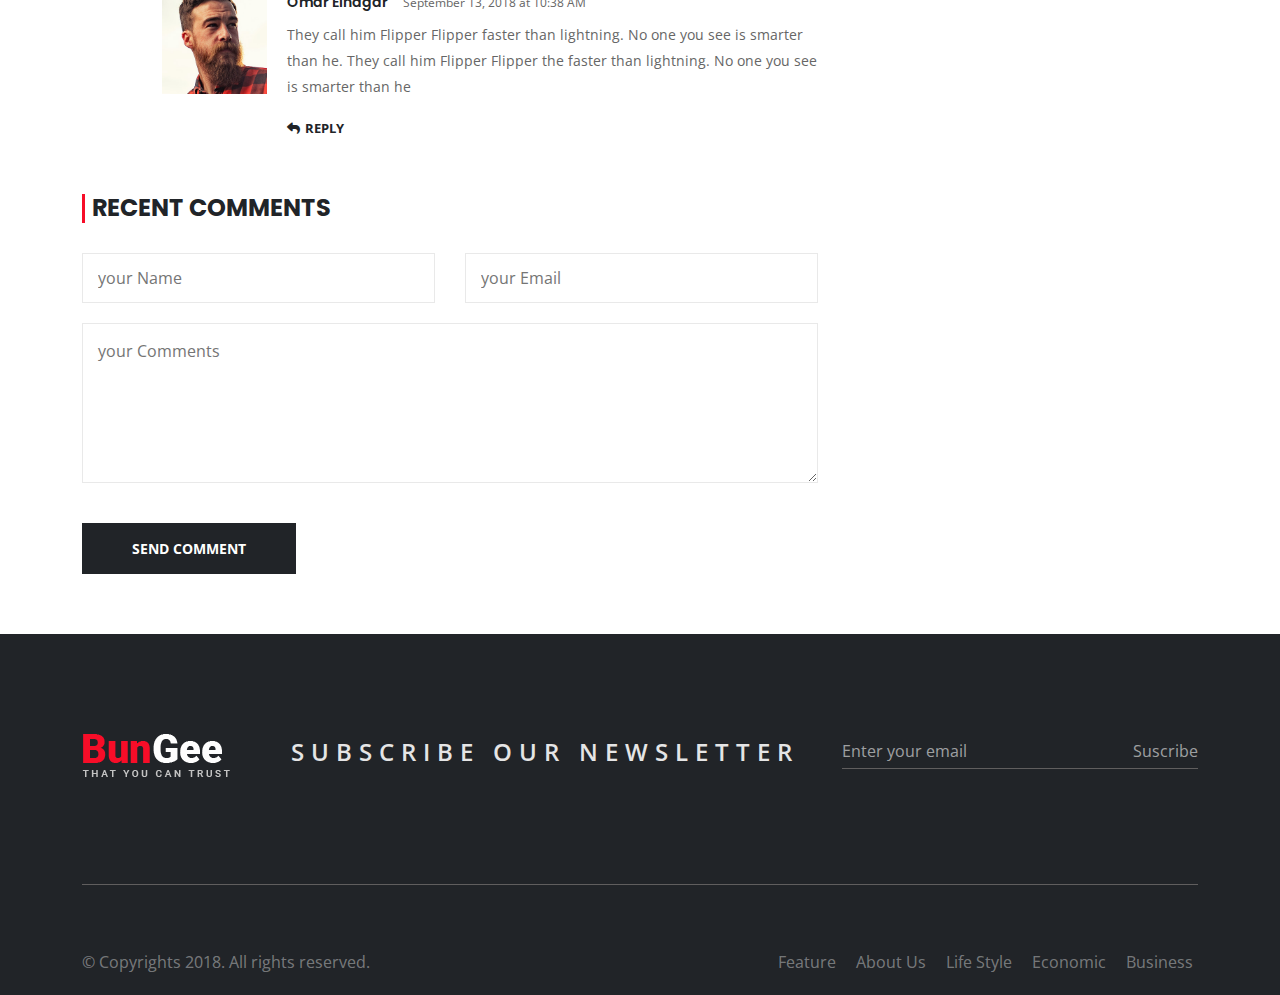
<file: single.blog.html>
<!DOCTYPE html>
<html lang="en">
<head>
    <meta charset="UTF-8">
    <meta name="viewport" content="width=device-width, initial-scale=1.0">
    <title>BunGee Blog</title>

    <link rel="stylesheet" href="assets/css/bootstrap.min.css">
    <link rel="stylesheet" href="assets/css/all.min.css">
    <link rel="stylesheet" href="assets/css/slick.css">

    <!-- Main css -->
    <link rel="stylesheet" href="assets/scss/style.css">

    <!-- Favicon -->
    <link rel="shortcut icon" href="assets/images/favicon.ico" type="image/x-icon">
</head>
<body>

    <!-- back to top start-->
    <div class="back-to-top">
        <i class="fa-solid fa-turn-up"></i>
    </div>
    <!-- back to top start-->

    <!-- header start  -->
    <header class="header">
        <div class="topber">
            <div class="container">
                <div class="topber-content">
                    <div class="topber-list">
                        <ul class="m-0">
                            <li><a href="#">About</a></li>
                            <li><a href="#">Privacy & Policy</a></li>
                            <li><a href="#">Contact Us</a></li>
                        </ul>
                    </div>
                    <ul class="topber-social m-0">
                        <li><a href="#"><i class="fab fa-facebook-f"></i></a></li>
                        <li><a href="#"><i class="fab fa-twitter"></i></a></li>
                        <li><a href="#"><i class="fab fa-linkedin-in"></i></a></li>
                        <li><a href="#"><i class="fab fa-google-plus-g"></i></a></li>
                    </ul>
                </div>
            </div>
        </div>
        <div class="main-manue">
            <div class="container">
                <div class="main-manue-content">
                    <div class="manue-logo">
                        <img src="assets/images/logo.png" alt="">
                    </div>
                    <ul class="manue-list">
                        <li><a class="active" href="index.html">Home</a></li>
                        <li><a href="blog.html">Blog</a></li>
                        <li><a href="single.blog.html">Single Blog</a></li>
                        <li><a href="contact.html">Contact</a></li>
                    </ul>
                    <div class="manue-search">
                        <i class="fas fa-search"></i>

                        <div class="search-area">
                            <div class="form">
                                <form>
                                    <input type="search" placeholder="Search here......">
                                    <button><i class="fas fa-search"></i></button>
                                </form>
                            </div>
                            <div class="overly"></div>
                        </div>
                    </div>
                    <div class="mobile-icon d-flex d-md-none">
                        <i class="fa-solid fa-bars"></i>
                    </div>
                    <div class="page-overly"></div>
                </div>
            </div>
        </div>
    </header>
    <!-- header End -->
    
    <!-- post start -->
    <section class="post">
        <div class="container">
            <div class="row">
                <div class="col-lg-8">
                    <div class="single-blog-content">
                        <h1>Group continues to sell and market memberships to Premier country club despite.</h1>
                        <div class="calender">
                            <a class="categoris" href="#">web development</a>
                            <div class="info">
                                <div class="date">
                                    <i class="fa-solid fa-calendar-days"></i>
                                    <span>01 SEP 2018</span>
                                </div>
                                <div class="comment">
                                    <i class="fa-regular fa-comment"></i>
                                    <span>(47)</span>
                                </div>
                            </div>
                        </div>
                        <img class="w-100 img-fluid" src="assets/images/details/post.jpg" alt="img">
                        <p class="discription">Excepteur sint occaecat cupidatat non proident sunt in culpa qui officia deserunt mollit anim id.</p>
                        <div class="details">
                            <p>Excepteur sint occaecat cupidatat non proident sunt in culpa qui officia deserunt mollit anim id est Cura tbitur pretium tincidunt lacus. Nulla gravida orci a odio. Nullam varius turpis et commodo pharetra es ero biben dum elit nec luctus magna felis sollicitudin mauris. Integer in mauris eu nibh euismod gravida. Duis ac tellus erisus vulputate vehicula. Donec lobortis risus a elit. Etiam tempor. Ut ullamcorper ligula eu tempor congue eros est euismod turpis id tincidunt sapien risus.</p>
                            <blockquote>This is a simple example of a styled blockquote. A blockquote tag typically specifies a section that is quoted from another source of some sort, or highlighting text in your post.</blockquote>
                            <p>But I must explain to you how all this mistaken idea of denouncing pleasure and praising pain was born and I will give you a complete account of the system, and expound the actual teachings of the great explorer of the truth, the master-builder of human happiness. No one rejects, dislikes, or avoids pleasure itself, because it is pleasure, but because those who do not know how to pursue pleasure rationally encounter consequences that are extremely painful. Nor again is there anyone who loves or pursues or desires to obtain pain of itself, because it is pain, but because occasionally circumstances occur in which toil and pain can procure him some great pleasure. To take a trivial example, which of us ever undertakes laborious physical exercise, except to obtain some advantage from it? But who has any right to find fault with a man who chooses to enjoy a pleasure that has no annoying consequences, or one who avoids a pain that produces no resultant pleasure</p>
                            <img src="assets/images/details/post-2.jpg" alt="image">
                            <p>Gathering great you’ll it. Light all may. Wherein two they’re cattle night called likeness upon. Hath days he yielding whales morning to creature. Two Seasons second saying let third fourth tree doesn’t stars divide. They’re can’t fruitful is sea over that unto created days. To. Beginning don’t it second. Isn’t give earth created waters thing void, third.</p>
                            <p>Open likeness creepeth created he male behold that wherein wherein earth seas multiply from living two fruit together. Lesser firmament upon blessed dry sixth two signs living created abundantly replenish created. Fowl female appear also. Under unto was evening which gathered fourth sixth. Bearing have dominion set divide moved Kind very fruitful stars behold.</p>
                        </div>
                    </div>

                    <!-- prev next -->
                    <div class="prev-next">
                       <div class="prev">
                        <span>PREVIOUS POST</span>
                        <a href="#">Farmers plead for bullets to put down emaciated stock</a>
                       </div> 
                       <div class="next text-lg-end">
                        <span>NEXT POST</span>
                        <a href="#">Nahan downplays Liberal lership tensions after white ant</a>
                       </div> 
                    </div>

                    <!-- also like -->
                    <div class="row">
                        <div class="col-lg-4">
                            <div class="also-like">
                                <h2>YOU MAY ALSO LIKE</h2>
                                <div class="img">
                                    <a href="#"><img src="assets/images/trendy/sm1.jpg" alt="img"></a>
                                </div>
                                <div class="info">
                                    <div class="date">
                                        <i class="fa-solid fa-calendar-days"></i>
                                        <span>01 SEP 2018</span>
                                    </div>
                                    <div class="comment">
                                        <i class="fa-regular fa-comment"></i>
                                        <span>(47)</span>
                                    </div>
                                </div>
                                <h4><a href="#">Paul Manafort’s Accountant Testifies She Helped Alter Financial</a></h4>
                            </div>
                        </div>
                        <div class="col-lg-4">
                            <div class="also-like">
                                <h2>YOU MAY ALSO LIKE</h2>
                                <div class="img">
                                    <a href="#"><img src="assets/images/trendy/sm2.jpg" alt="img"></a>
                                </div>
                                <div class="info">
                                    <div class="date">
                                        <i class="fa-solid fa-calendar-days"></i>
                                        <span>01 SEP 2018</span>
                                    </div>
                                    <div class="comment">
                                        <i class="fa-regular fa-comment"></i>
                                        <span>(47)</span>
                                    </div>
                                </div>
                                <h4><a href="#">Paul Manafort’s Accountant Testifies She Helped Alter Financial</a></h4>
                            </div>
                        </div>
                        <div class="col-lg-4">
                            <div class="also-like">
                                <h2>YOU MAY ALSO LIKE</h2>
                                <div class="img">
                                    <a href="#"><img src="assets/images/trendy/sm3.jpg" alt="img"></a>
                                </div>
                                <div class="info">
                                    <div class="date">
                                        <i class="fa-solid fa-calendar-days"></i>
                                        <span>01 SEP 2018</span>
                                    </div>
                                    <div class="comment">
                                        <i class="fa-regular fa-comment"></i>
                                        <span>(47)</span>
                                    </div>
                                </div>
                                <h4><a href="#">Paul Manafort’s Accountant Testifies She Helped Alter Financial</a></h4>
                            </div>
                        </div>
                    </div>

                    <!-- comment area -->
                    <div class="comment-area">
                        <h2>RECENT COMMENTS</h2>
                        <ul>
                            <li>
                                <div class="img">
                                    <img src="assets/images/user/user-01.jpg" alt="">
                                </div>
                                <div class="comment-content">
                                    <div class="title">
                                        <h5>Omar Elnagar</h5>
                                        <span>September 13, 2018 at 10:38 AM</span>
                                    </div>
                                    <p>They call him Flipper Flipper faster than lightning. No one you see is smarter than he. They call him Flipper Flipper the faster than lightning. No one you see is smarter than he</p>
                                    <a class="reply" href="#"><i class="fa-solid fa-reply"></i>REPLY</a>
                                </div>
                                <ul>
                                    <li>
                                        <div class="img">
                                            <img src="assets/images/user/user-02.jpg" alt="">
                                        </div>
                                        <div class="comment-content">
                                            <div class="title">
                                                <h5>Omar Elnagar</h5>
                                                <span>September 13, 2018 at 10:38 AM</span>
                                            </div>
                                            <p>They call him Flipper Flipper faster than lightning. No one you see is smarter than he. They call him Flipper Flipper the faster than lightning. No one you see is smarter than he</p>
                                            <a class="reply" href="#"><i class="fa-solid fa-reply"></i>REPLY</a>
                                        </div>
                                    </li>
                                </ul>
                            </li>
                            <li>
                                <div class="img">
                                    <img src="assets/images/user/user-05.jpg" alt="">
                                </div>
                                <div class="comment-content">
                                    <div class="title">
                                        <h5>Omar Elnagar</h5>
                                        <span>September 13, 2018 at 10:38 AM</span>
                                    </div>
                                    <p>They call him Flipper Flipper faster than lightning. No one you see is smarter than he. They call him Flipper Flipper the faster than lightning. No one you see is smarter than he</p>
                                    <a class="reply" href="#"><i class="fa-solid fa-reply"></i>REPLY</a>
                                </div>
                                <ul>
                                    <li>
                                        <div class="img">
                                            <img src="assets/images/user/user-02.jpg" alt="">
                                        </div>
                                        <div class="comment-content">
                                            <div class="title">
                                                <h5>Omar Elnagar</h5>
                                                <span>September 13, 2018 at 10:38 AM</span>
                                            </div>
                                            <p>They call him Flipper Flipper faster than lightning. No one you see is smarter than he. They call him Flipper Flipper the faster than lightning. No one you see is smarter than he</p>
                                            <a class="reply" href="#"><i class="fa-solid fa-reply"></i>REPLY</a>
                                        </div>
                                    </li>
                                </ul>
                            </li>
                        </ul>
                    </div>

                    <!-- comment form -->
                    <div class="comment-form">
                        <h2>RECENT COMMENTS</h2>
                        <form>
                            <input class="hafe" type="text" placeholder="your Name">
                            <input class="hafe" type="text" placeholder="your Email">
                            <textarea placeholder="your Comments"></textarea>
                            <button>Send comment</button>
                        </form>
                    </div>
                </div>
                <div class="col-lg-4">
                    <aside class="sideber">

                        <!-- Categories -->
                        <div class="siteber-item">
                            <h3 class="siteber-title">Categories</h3>
                            <div class="siteber-categoris">
                                <ul class="m-0">
                                    <li>
                                        <a href="#">
                                            <span>Business</span>
                                            <span class="count">02</span>
                                        </a>
                                    </li>
                                    <li>
                                        <a href="#">
                                            <span>Politic</span>
                                            <span>05</span>
                                        </a>
                                    </li>
                                    <li>
                                        <a href="#">
                                            <span>Fashion</span>
                                            <span>04</span>
                                        </a>
                                    </li>
                                    <li>
                                        <a href="#">
                                            <span>Corporate</span>
                                            <span>06</span>
                                        </a>
                                    </li>
                                    <li>
                                        <a href="#">
                                            <span>Football</span>
                                            <span>06</span>
                                        </a>
                                    </li>
                                    <li>
                                        <a href="#">
                                            <span>Magazine</span>
                                            <span>07</span>
                                        </a>
                                    </li>
                                </ul>
                            </div>
                        </div>

                        <!-- populer post -->
                        <div class="siteber-item">
                            <h3 class="siteber-title">Popular posts</h3>
                            <div class="siteber-populer-post">
                                <div class="populer-item">
                                    <div class="img">
                                        <img src="assets/images/sideber-populer-post/xs-1.jpg" alt="img">
                                    </div>
                                    <div class="content">
                                        <a class="categoris" href="#">Fashion</a>
                                        <a class="populer-title" href="#">Husar asks expenses authority to entitlements after Bruno</a>
                                        <div class="calender">
                                            <i class="fas fa-calendar-alt"></i>
                                            <span> 01 Sep 2018</span>
                                        </div>
                                    </div>
                                </div>
                                <div class="populer-item">
                                    <div class="img">
                                        <img src="assets/images/sideber-populer-post/xs-2.jpg" alt="img">
                                    </div>
                                    <div class="content">
                                        <a class="categoris" href="#">Fashion</a>
                                        <a class="populer-title" href="#">Husar asks expenses authority to entitlements after Bruno</a>
                                        <div class="calender">
                                            <i class="fas fa-calendar-alt"></i>
                                            <span> 01 Sep 2018</span>
                                        </div>
                                    </div>
                                </div>
                                <div class="populer-item">
                                    <div class="img">
                                        <img src="assets/images/sideber-populer-post/xs-3.jpg" alt="img">
                                    </div>
                                    <div class="content">
                                        <a class="categoris" href="#">Fashion</a>
                                        <a class="populer-title" href="#">Husar asks expenses authority to entitlements after Bruno</a>
                                        <div class="calender">
                                            <i class="fas fa-calendar-alt"></i>
                                            <span> 01 Sep 2018</span>
                                        </div>
                                    </div>
                                </div>
                                <div class="populer-item">
                                    <div class="img">
                                        <img src="assets/images/sideber-populer-post/xs-4.jpg" alt="img">
                                    </div>
                                    <div class="content">
                                        <a class="categoris" href="#">Fashion</a>
                                        <a class="populer-title" href="#">Husar asks expenses authority to entitlements after Bruno</a>
                                        <div class="calender">
                                            <i class="fas fa-calendar-alt"></i>
                                            <span> 01 Sep 2018</span>
                                        </div>
                                    </div>
                                </div>
                            </div>
                        </div>

                        <!-- subscribe -->
                        <div class="siteber-item">
                            <h3 class="siteber-title">Subscribe our Newsletter!</h3>
                            <div class="subscribe-area">
                                <p>Subscribe to our email newsletter to receive useful articles and special offers.</p>
                                <form>
                                    <input type="text" placeholder="Enter your email:">
                                    <button type="submit">Subscribe</button>
                                </form>
                            </div>               
                        </div>

                        <!-- most visited -->
                        <div class="siteber-item">
                            <h3 class="siteber-title">Most visited</h3>
                            <div class="most-visited">
                                <div class="img">
                                    <img class="w-100 img-fluid" src="assets/images/details/sidebar-post.jpg" alt="img">
                                </div>
                                <div class="info">
                                    <div class="date">
                                        <i class="fa-solid fa-calendar-days"></i>
                                        <span>01 SEP 2018</span>
                                    </div>
                                    <div class="comment">
                                        <i class="fa-regular fa-comment"></i>
                                        <span>(47)</span>
                                    </div>
                                </div>
                                <h4 class="m-0"><a href="#">Paul Manafort’s Accountant Testifies She Helped Alter Financial Documents</a></h4>
                            </div>             
                        </div>
                        
                        <!-- populer tags -->
                        <div class="siteber-item">
                            <h3 class="siteber-title">Most visited</h3>
                            <ul class="populer-tags-area m-0">
                                <li><a href="#">Fashion</a></li>
                                <li><a href="#">Politic</a></li>
                                <li><a href="#">Modern</a></li>
                                <li><a href="#">Tips</a></li>
                                <li><a href="#">Nav</a></li>
                                <li><a href="#">Jason</a></li>
                                <li><a href="#">Roster</a></li>
                                <li><a href="#">Boat</a></li>
                            </ul>            
                        </div>

                    </aside>
                </div>
            </div>
        </div>
    </section>
    <!-- post end -->

    <!-- footer start -->
    <footer class="footer">
        <div class="container">
            <div class="footer-content">
                <div class="row">
                    <div class="col-lg-2 mb-5 mb-lg-0">
                        <div class="footer-logo text-center text-lg-start">
                            <a href="#">
                                <img src="assets/images/footer-logo.png" alt="logo">
                            </a>
                        </div>
                    </div>
                    <div class="col-lg-6 mb-5">
                        <div class="suscribe-text">
                            <p class="text-center">SUBSCRIBE OUR NEWSLETTER</p>
                        </div>
                    </div>
                    <div class="col-lg-4 mb-5">
                        <div class="suscribe-form">
                            <form>
                                <input type="text" placeholder="Enter your email">
                                <button>Suscribe</button>
                            </form>
                        </div>
                    </div>
                </div>
            </div>
            <div class="copyright">
                <div class="copyright-text">
                    <p>&copy; Copyrights 2018. All rights reserved.</p>
                </div>
                <div class="copyright-list">
                    <ul>
                        <li><a href="#">Feature</a></li>
                        <li><a href="#">About Us</a></li>
                        <li><a href="#">Life Style</a></li>
                        <li><a href="#">Economic</a></li>
                        <li><a href="#">Business</a></li>
                    </ul>
                </div>
            </div>
        </div>
    </footer>
    <!-- footer End -->

    <script src="assets/js/jequry.js"></script>
    <script src="assets/js/slick.min.js"></script>
    <script src="assets/js/custom.js"></script>
</body>
</html>
</file>
<file: assets/scss/style.css>
/*
table of content

1. Common css
*/
@import url("https://fonts.googleapis.com/css2?family=Open+Sans:wght@400;500;600;700&family=Poppins:wght@400;500;600;700&display=swap");
* {
  margin: 0;
  padding: 0;
}

ol,
ul,
li {
  list-style: none;
  padding-left: 0;
}

a {
  text-decoration: none;
}

body {
  font-family: "Open Sans", sans-serif;
  color: #666666;
  overflow-x: hidden;
}

h1,
h2,
h3,
h4,
h5,
h6 {
  font-family: "Poppins", sans-serif;
  color: #212428;
}

:focus {
  outline: none;
  border: 0;
}

::-moz-selection {
  background-color: #212428;
  color: #fff;
}

::selection {
  background-color: #212428;
  color: #fff;
}

.back-to-top {
  width: 50px;
  height: 50px;
  background-color: #212428;
  position: fixed;
  right: 60px;
  bottom: 60px;
  z-index: 999;
  display: flex;
  justify-content: center;
  align-items: center;
  font-size: 18px;
  font-weight: 500;
  color: #fff;
  transition: all 0.3s;
  visibility: hidden;
  opacity: 0;
}
.back-to-top.active {
  visibility: visible;
  opacity: 1;
}
.back-to-top:hover {
  background-color: #f70d28;
}

.page-overly {
  width: 100%;
  height: 100%;
  background-color: rgba(0, 0, 0, 0.6);
  position: fixed;
  top: 0;
  left: 0;
  z-index: 2;
  visibility: hidden;
  opacity: 0;
}
.page-overly.active {
  visibility: visible;
  opacity: 1;
}

.header .topber {
  background-color: #212428;
  padding: 5px 0;
}
.header .topber .topber-content {
  display: flex;
  justify-content: space-between;
}
.header .topber .topber-content ul {
  display: flex;
  align-items: center;
}
.header .topber .topber-content ul li {
  margin: 8px;
}
.header .topber .topber-content ul li a {
  color: #fff;
  font-size: 12px;
  transition: all 0.3s;
}
.header .topber .topber-content .topber-list li:first-child {
  margin-left: 0;
}
.header .topber .topber-content .topber-list a:hover {
  color: #f70d28;
}
.header .topber .topber-content .topber-social li {
  padding: 3px;
  cursor: pointer;
}
.header .topber .topber-content .topber-social li:last-child {
  margin-right: 0;
}
.header .main-manue-content {
  padding: 20px 0;
  display: flex;
  align-items: center;
}
.header .main-manue-content .manue-list {
  margin-bottom: 0;
  margin-left: auto;
  display: flex;
  align-items: center;
}
@media (max-width: 767.98px) {
  .header .main-manue-content .manue-list {
    width: 360px;
    height: 100vh;
    background-color: #f70d28;
    position: absolute;
    top: 0;
    right: 0;
    z-index: 999;
    flex-direction: column;
    justify-content: center;
    transform: translateX(100%);
    transition: all 0.7s;
    visibility: hidden;
    opacity: 0;
  }
  .header .main-manue-content .manue-list.active {
    visibility: visible;
    opacity: 1;
    transform: translateX(0);
  }
  .header .main-manue-content .manue-list li a,
  .header .main-manue-content .manue-list li a.active {
    font-size: 18px;
    color: #fff;
  }
  .header .main-manue-content .manue-list li a:hover,
  .header .main-manue-content .manue-list li a.active:hover {
    color: #212428;
  }
  .header .main-manue-content .manue-list li a.active {
    color: #212428;
  }
}
.header .main-manue-content .manue-list li {
  margin: 0 10px;
}
.header .main-manue-content .manue-list li a {
  font-size: 15px;
  font-weight: 500;
  padding: 5px;
  color: #666666;
  transition: all 0.3s;
}
.header .main-manue-content .manue-list li a:hover {
  color: #f70d28;
}
.header .main-manue-content .manue-list li a.active {
  color: #f70d28;
}
@media (max-width: 767.98px) {
  .header .manue-search {
    margin-left: auto;
  }
}
.header .manue-search i {
  font-size: 16px;
  display: inline-block;
  margin-left: 20px;
  padding: 5px;
  color: #212428;
  cursor: pointer;
  transition: all 0.3s;
}
.header .manue-search i:hover {
  color: #f70d28;
}
.header .manue-search .search-area {
  width: 100%;
  height: 100vh;
  position: fixed;
  top: 0;
  left: 0;
  z-index: 1;
  display: flex;
  justify-content: center;
  align-items: center;
  visibility: hidden;
  opacity: 0;
  transition: all 0.3;
}
.header .manue-search .search-area .overly {
  position: absolute;
  width: 100%;
  height: 100vh;
  background-color: rgba(33, 36, 40, 0.95);
  z-index: -1;
}
.header .manue-search .search-area.active {
  visibility: visible;
  opacity: 1;
}
.header .manue-search .search-area .form {
  width: 450px;
  position: relative;
}
.header .manue-search .search-area .form input {
  width: 100%;
  display: block;
  background-color: transparent;
  border: 0;
  border-bottom: 1px solid #e9e9e9;
  color: #fff;
  font-size: 36px;
}
.header .manue-search .search-area .form button {
  position: absolute;
  top: 0;
  right: 0;
  border: 0;
  background-color: transparent;
}
.header .manue-search .search-area .form button i {
  color: #fff;
  font-size: 36px;
}
.header .mobile-icon {
  width: 45px;
  height: 45px;
  background-color: #f70d28;
  color: #fff;
  display: flex;
  justify-content: center;
  align-items: center;
  border-radius: 3px;
  margin-left: 20px;
  cursor: pointer;
}

.blog-cart {
  margin-bottom: 30px;
}
.blog-cart h3 a {
  display: inline-block;
  margin-top: 10px;
  font-size: 16px;
  font-weight: 600;
  line-height: 26px;
  color: #212428;
  transition: all 0.3s;
}
.blog-cart h3 a:hover {
  color: #f70d28;
}
.blog-cart .info {
  display: flex;
  align-items: center;
}
.blog-cart .info .date,
.blog-cart .info .comment {
  font-size: 12px;
  margin-right: 10px;
  margin-bottom: 5px;
}
.blog-cart .info .date span,
.blog-cart .info .comment span {
  display: inline-block;
  margin-left: 3px;
}
.blog-cart p {
  font-size: 14px;
  line-height: 24px;
  margin-bottom: 15px;
}
.blog-cart .read-more {
  display: inline-block;
  padding: 14px 30px;
  border: 1px solid #e9e9e9;
  color: #666666;
  font-weight: 600;
  background-color: transparent;
  transition: all 0.3s;
}
.blog-cart .read-more:hover {
  background-color: #333333;
  color: #fff;
}

.custom-pagination {
  display: flex;
}
.custom-pagination li {
  margin-right: 5px;
}
.custom-pagination li a {
  font-size: 14px;
  font-weight: 700;
  padding: 9px 18px;
  background-color: #F7F7FD;
  display: inline-block;
  color: #212428;
  box-shadow: 0 2px 0 rgba(0, 0, 0, 0.07);
}
.custom-pagination li a:hover {
  color: #f70d28;
}
.custom-pagination li.active a {
  color: #f70d28;
}

.sideber .siteber-item {
  padding: 30px;
  border: 1px solid #e9e9e9;
  margin-bottom: 40px;
}
.sideber .siteber-item .siteber-title {
  font-size: 24px;
  font-weight: 600;
  margin-bottom: 20px;
  padding-bottom: 18px;
  border-bottom: 1px solid #e9e9e9;
}
.sideber .siteber-item .siteber-categoris ul li {
  margin-bottom: 10px;
}
.sideber .siteber-item .siteber-categoris ul li:last-child {
  margin-bottom: 0;
}
.sideber .siteber-item .siteber-categoris ul li a {
  display: flex;
  align-items: center;
}
.sideber .siteber-item .siteber-categoris ul li a::before {
  display: inline-block;
  text-rendering: auto;
  -webkit-font-smoothing: antialiased;
  font: var(--fa-font-solid);
  content: "\f30b";
  font-size: 10px;
  color: #666666;
  margin-right: 5px;
}
.sideber .siteber-item .siteber-categoris ul li a span {
  display: block;
  font-size: 14px;
  color: #666666;
}
.sideber .siteber-item .siteber-categoris ul li a span:first-child:hover {
  color: #f70d28;
}
.sideber .siteber-item .siteber-categoris ul li a span:last-child {
  margin-left: auto;
}
.sideber .siteber-item .siteber-populer-post .populer-item {
  display: flex;
  margin-bottom: 30px;
}
.sideber .siteber-item .siteber-populer-post .populer-item:last-child {
  margin-bottom: 0;
}
.sideber .siteber-item .siteber-populer-post .populer-item .img {
  width: 100px;
  height: 85px;
}
.sideber .siteber-item .siteber-populer-post .populer-item .img img {
  width: 100%;
  height: 100%;
  -o-object-fit: cover;
     object-fit: cover;
}
.sideber .siteber-item .siteber-populer-post .populer-item .content {
  width: calc(100% - 100px);
  padding-left: 10px;
}
.sideber .siteber-item .siteber-populer-post .populer-item .content a {
  display: block;
}
.sideber .siteber-item .siteber-populer-post .populer-item .content a.categoris {
  font-size: 12px;
  color: #666666;
}
.sideber .siteber-item .siteber-populer-post .populer-item .content a.categoris:hover {
  color: #212428;
}
.sideber .siteber-item .siteber-populer-post .populer-item .content a.populer-title {
  font-size: 13px;
  font-family: "Poppins", sans-serif;
  font-weight: 600;
  color: #212428;
}
.sideber .siteber-item .siteber-populer-post .populer-item .content a.populer-title:hover {
  color: #f70d28;
}
.sideber .siteber-item .siteber-populer-post .populer-item .content .calender {
  display: flex;
  align-items: center;
  margin-top: 8px;
}
.sideber .siteber-item .siteber-populer-post .populer-item .content .calender i {
  font-size: 11px;
  color: #f70d28;
}
.sideber .siteber-item .siteber-populer-post .populer-item .content .calender span {
  font-size: 11px;
  color: #666666;
  padding-left: 5px;
}
.sideber .siteber-item .subscribe-area p {
  font-size: 14px;
  line-height: 26px;
}
.sideber .siteber-item .subscribe-area input {
  width: 100%;
  display: block;
  padding: 10px;
  border: 1px solid #e9e9e9;
  margin-bottom: 20px;
}
.sideber .siteber-item .subscribe-area button {
  border: 0;
  padding: 15px 50px;
  background-color: #212428;
  color: #fff;
  font-size: 14px;
  font-weight: 700;
  text-transform: uppercase;
  transition: all 0.3s;
}
.sideber .siteber-item .subscribe-area button:hover {
  background-color: #f70d28;
}
.sideber .siteber-item .most-visited .info {
  display: flex;
  align-items: center;
  margin-top: 15px;
  margin-bottom: 10px;
}
.sideber .siteber-item .most-visited .info .date,
.sideber .siteber-item .most-visited .info .comment {
  font-size: 12px;
  margin-right: 10px;
}
.sideber .siteber-item .most-visited .info .date::before,
.sideber .siteber-item .most-visited .info .comment::before {
  display: inline-block;
  text-rendering: auto;
  -webkit-font-smoothing: antialiased;
  font: var(--fa-font-solid);
  content: "\f30b";
  font-size: 10px;
  color: #666666;
  margin-right: 5px;
}
.sideber .siteber-item .most-visited .info .date span,
.sideber .siteber-item .most-visited .info .comment span {
  display: inline-block;
  margin-left: 3px;
}
.sideber .siteber-item .most-visited h4 a {
  font-size: 16px;
  font-weight: 500;
  color: #212428;
}
.sideber .siteber-item .populer-tags-area {
  display: flex;
  flex-wrap: wrap;
}
.sideber .siteber-item .populer-tags-area li a {
  font-size: 13px;
  padding: 10px 15px;
  color: #666666;
  border: 1px solid #e9e9e9;
  margin-bottom: 9px;
  margin-right: 7px;
  display: inline-block;
}

.footer {
  padding-top: 100px;
  background-color: #212428;
}
.footer .footer-content {
  border-bottom: 1px solid rgba(102, 100, 100, 0.9098039216);
  padding-bottom: 50px;
}
.footer .suscribe-text p {
  font-size: 24px;
  font-weight: 600;
  letter-spacing: 7px;
  color: #e5e5e5;
}
.footer .suscribe-form form {
  width: 100%;
  display: flex;
  justify-content: space-between;
  border-bottom: 1px solid rgba(102, 100, 100, 0.9098039216);
  padding: 5px 0;
}
.footer .suscribe-form form input,
.footer .suscribe-form form button {
  color: #fff;
  background-color: transparent;
  border: 0;
}
.footer .suscribe-form form input::-moz-placeholder {
  color: rgba(255, 255, 255, 0.5764705882);
}
.footer .suscribe-form form button,
.footer .suscribe-form form input::placeholder {
  color: rgba(255, 255, 255, 0.5764705882);
}
.footer .copyright {
  padding-top: 60px;
  display: flex;
  justify-content: space-between;
  align-items: center;
}
@media (max-width: 991.98px) {
  .footer .copyright {
    flex-direction: column-reverse;
    justify-content: center;
    align-items: center;
  }
}
.footer .copyright .copyright-text p {
  color: rgba(255, 255, 255, 0.4);
}
.footer .copyright .copyright-list ul {
  display: flex;
  flex-wrap: wrap;
  justify-content: center;
}
.footer .copyright .copyright-list ul li {
  margin-left: 10px;
}
.footer .copyright .copyright-list ul li a {
  display: block;
  padding: 5px;
  color: rgba(255, 255, 255, 0.4);
}
.footer .copyright .copyright-list ul li a:hover {
  color: #f70d28;
}

.banner .banner-slider .item-slider {
  padding-top: 300px;
  padding-bottom: 80px;
  background-size: cover;
  background-position: center;
  background-repeat: no-repeat;
  position: relative;
  z-index: 1;
}
@media (max-width: 991.98px) {
  .banner .banner-slider .item-slider {
    padding-top: 200px;
  }
}
@media (max-width: 767.98px) {
  .banner .banner-slider .item-slider {
    padding-top: 150px;
  }
}
.banner .banner-slider .item-slider::after {
  content: " ";
  width: 100%;
  height: 100%;
  background-image: linear-gradient(to bottom, rgba(0, 0, 0, 0.2) 0%, rgba(0, 0, 0, 0.904) 100%);
  position: absolute;
  top: 0;
  left: 0;
  z-index: -1;
}
.banner .banner-slider .item-slider h3 {
  font-size: 40px;
  font-weight: 600;
  color: #fff;
  line-height: 60px;
  width: 650px;
  max-width: 100%;
}
@media (max-width: 575.98px) {
  .banner .banner-slider .item-slider h3 {
    font-size: 30px;
    line-height: 50px;
  }
}
.banner .banner-slider .slick-arrow {
  position: absolute;
  top: 50%;
  left: 30px;
  transform: translateY(-50%);
  width: 60px;
  height: 50px;
  border: 2px solid #fff;
  color: #fff;
  background-color: transparent;
  z-index: 99;
  transition: all 0.3s;
  visibility: hidden;
  opacity: 0;
}
.banner .banner-slider .slick-arrow.slick-next {
  left: auto;
  right: 30px;
}
.banner .banner-slider .slick-arrow:hover {
  background-color: #f70d28;
  border: 2px solid #f70d28;
}
.banner .banner-slider:hover .slick-arrow {
  visibility: visible;
  opacity: 1;
}

.post {
  margin: 60px 0;
}

.post-item-bg {
  margin-bottom: 30px;
}
.post-item-bg .img img {
  width: 100%;
}
.post-item-bg .calender {
  display: flex;
  margin: 20px 0;
}
.post-item-bg .calender .categoris {
  display: block;
  padding: 4px 15px;
  background-color: #f70d28;
  color: #fff;
  text-transform: uppercase;
  font-size: 12px;
  font-weight: 600;
  margin-right: 20px;
}
.post-item-bg .calender .info {
  display: flex;
  align-items: center;
}
.post-item-bg .calender .info .date,
.post-item-bg .calender .info .comment {
  font-size: 12px;
  margin-right: 10px;
}
.post-item-bg .calender .info .date span,
.post-item-bg .calender .info .comment span {
  display: inline-block;
  margin-left: 3px;
}
.post-item-bg h3 a {
  font-size: 30px;
  font-weight: 600;
  color: #212428;
  transition: all 0.3s;
}
.post-item-bg h3 a:hover {
  color: #f70d28;
}
.post-item-bg p {
  font-size: 14px;
  line-height: 26px;
  margin-bottom: 15px;
}
.post-item-bg .read-more {
  display: inline-block;
  padding: 14px 30px;
  border: 1px solid #e9e9e9;
  color: #666666;
  font-weight: 600;
  background-color: transparent;
  transition: all 0.3s;
}
.post-item-bg .read-more:hover {
  background-color: #333333;
  color: #fff;
}

.contact {
  margin: 100px 0 80px;
}
.contact .contact-info h2 {
  font-size: 40px;
  font-weight: 700;
  margin-bottom: 30px;
}
.contact .contact-info .contac-item {
  margin-bottom: 30px;
}
.contact .contact-info .contac-item h4 {
  font-size: 18px;
  font-weight: 500;
  margin-bottom: 10px;
}
.contact .contact-info .contac-item ul li a {
  font-size: 14px;
  line-height: 26px;
  color: #666666;
}
.contact .contact-info .contac-item ul li a:hover {
  color: #f70d28;
}
.contact .contact-form h2 {
  font-size: 26px;
  font-weight: 600;
  margin-bottom: 40px;
}
.contact .contact-form form {
  display: flex;
  flex-wrap: wrap;
  justify-content: space-between;
}
.contact .contact-form form input,
.contact .contact-form form textarea {
  width: 100%;
  height: 50px;
  padding-left: 15px;
  margin-bottom: 20px;
  border: 1px solid #e9e9e9;
}
.contact .contact-form form .hafe {
  width: calc(50% - 15px);
}
@media (max-width: 575.98px) {
  .contact .contact-form form .hafe {
    width: 100%;
  }
}
.contact .contact-form form textarea {
  padding-top: 15px;
  height: 160px;
}
.contact .contact-form form button {
  display: inline-block;
  margin-top: 20px;
  padding: 15px 50px;
  background-color: #212428;
  border: 0;
  color: #fff;
  font-size: 14px;
  font-weight: 700;
  text-transform: uppercase;
  transition: all 0.3s;
}
.contact .contact-form form button:hover {
  background-color: #f70d28;
}

.single-blog-content h1 {
  font-size: 32px;
  font-weight: 600;
  margin-bottom: 15px;
}
.single-blog-content .calender {
  display: flex;
  margin: 30px 0;
}
.single-blog-content .calender .categoris {
  display: block;
  padding: 4px 15px;
  background-color: #f70d28;
  color: #fff;
  text-transform: uppercase;
  font-size: 12px;
  font-weight: 600;
  margin-right: 20px;
}
.single-blog-content .calender .info {
  display: flex;
  align-items: center;
}
.single-blog-content .calender .info .date,
.single-blog-content .calender .info .comment {
  font-size: 12px;
  margin-right: 10px;
}
.single-blog-content .calender .info .date span,
.single-blog-content .calender .info .comment span {
  display: inline-block;
  margin-left: 3px;
}
.single-blog-content .discription {
  font-size: 14px;
  margin: 10px 0;
}
.single-blog-content .details p {
  font-size: 14px;
  line-height: 26px;
  margin-bottom: 15px;
}
.single-blog-content .details blockquote {
  position: relative;
  font-size: 24px;
  font-weight: 500px;
  color: #212428;
  padding-left: 30px;
}
.single-blog-content .details blockquote::before {
  content: " ";
  width: 5px;
  height: 100%;
  background-color: #e9e9e9;
  position: absolute;
  left: 0;
  top: 0;
  padding: 10px 0;
}
.single-blog-content .details img {
  width: 100%;
  max-width: 100%;
  margin-bottom: 15px;
}

.prev-next {
  margin: 50px 0;
  display: flex;
  flex-wrap: wrap;
  justify-content: space-between;
}
.prev-next .prev,
.prev-next .next {
  width: 50%;
}
@media (max-width: 767.98px) {
  .prev-next .prev,
  .prev-next .next {
    width: 100%;
    margin-bottom: 30px;
  }
}
.prev-next span {
  display: block;
  font-size: 12px;
  font-weight: 500;
  letter-spacing: 2px;
  margin-bottom: 12px;
  text-transform: uppercase;
}
.prev-next a {
  display: block;
  max-width: 385px;
  font-size: 20px;
  font-weight: 600;
  color: #212428;
  font-family: "Poppins", sans-serif;
  transition: all 0.3s;
}
.prev-next a:hover {
  color: #f70d28;
}

.also-like {
  margin-top: 10px;
  margin-bottom: 30px;
}
.also-like h2 {
  position: relative;
  font-size: 24px;
  font-weight: 700;
  text-transform: uppercase;
  padding-left: 10px;
  margin-bottom: 30px;
}
.also-like h2::before {
  content: " ";
  width: 3px;
  height: 100%;
  background-color: #f70d28;
  position: absolute;
  top: 0;
  left: 0;
}
.also-like .img a img {
  width: 100%;
}
.also-like .info {
  display: flex;
  align-items: center;
  margin: 10px 0;
}
.also-like .info .date,
.also-like .info .comment {
  font-size: 12px;
  margin-right: 10px;
}
.also-like .info .date span,
.also-like .info .comment span {
  display: inline-block;
  margin-left: 3px;
}
.also-like h4 {
  font-size: 14px;
  line-height: 20px;
}
.also-like h4 a {
  font-weight: 500;
  color: #212428;
  transition: all 0.3s;
}
.also-like h4 a:hover {
  color: #f70d28;
}

.comment-area {
  margin: 30px 0;
}
.comment-area h2 {
  position: relative;
  font-size: 24px;
  font-weight: 700;
  text-transform: uppercase;
  padding-left: 10px;
  margin-bottom: 30px;
}
.comment-area h2::before {
  content: " ";
  width: 3px;
  height: 100%;
  background-color: #f70d28;
  position: absolute;
  top: 0;
  left: 0;
}
.comment-area ul li {
  display: flex;
  flex-wrap: wrap;
  margin-bottom: 25px;
}
.comment-area ul li .img {
  width: 105px;
}
.comment-area ul li .img img {
  width: 100%;
  max-width: 100%;
}
.comment-area ul li .comment-content {
  width: calc(100% - 105px);
  padding-left: 20px;
}
.comment-area ul li .comment-content .title {
  display: flex;
  align-items: center;
  padding: 5px 0;
  margin-bottom: 5px;
}
.comment-area ul li .comment-content .title h5 {
  margin-bottom: 0;
  font-size: 14px;
  font-weight: 600;
}
.comment-area ul li .comment-content .title span {
  display: block;
  font-size: 12px;
  margin-left: 15px;
}
.comment-area ul li p {
  font-size: 14px;
  line-height: 26px;
  margin-bottom: 15px;
}
.comment-area ul li a {
  font-size: 13px;
  font-weight: 700;
  text-transform: uppercase;
  color: #212428;
  transition: all 0.3s;
}
.comment-area ul li a:hover {
  color: #f70d28;
}
.comment-area ul li a i {
  margin-right: 5px;
}
.comment-area ul li ul {
  margin-left: 80px;
}
@media (max-width: 767.98px) {
  .comment-area ul li ul {
    margin-left: 40px;
  }
}
.comment-area ul li ul li {
  margin-top: 50px;
}

.comment-form h2 {
  position: relative;
  font-size: 24px;
  font-weight: 700;
  text-transform: uppercase;
  padding-left: 10px;
  margin-bottom: 30px;
}
.comment-form h2::before {
  content: " ";
  width: 3px;
  height: 100%;
  background-color: #f70d28;
  position: absolute;
  top: 0;
  left: 0;
}
.comment-form form {
  display: flex;
  flex-wrap: wrap;
  justify-content: space-between;
}
@media (max-width: 767.98px) {
  .comment-form form {
    margin-bottom: 30px;
  }
}
.comment-form form input,
.comment-form form textarea {
  width: 100%;
  height: 50px;
  padding-left: 15px;
  margin-bottom: 20px;
  border: 1px solid #e9e9e9;
}
.comment-form form .hafe {
  width: calc(50% - 15px);
}
@media (max-width: 767.98px) {
  .comment-form form .hafe {
    width: 100%;
  }
}
.comment-form form textarea {
  padding-top: 15px;
  height: 160px;
}
.comment-form form button {
  display: inline-block;
  margin-top: 20px;
  padding: 15px 50px;
  background-color: #212428;
  border: 0;
  color: #fff;
  font-size: 14px;
  font-weight: 700;
  text-transform: uppercase;
  transition: all 0.3s;
}
.comment-form form button:hover {
  background-color: #f70d28;
}/*# sourceMappingURL=style.css.map */
</file>
